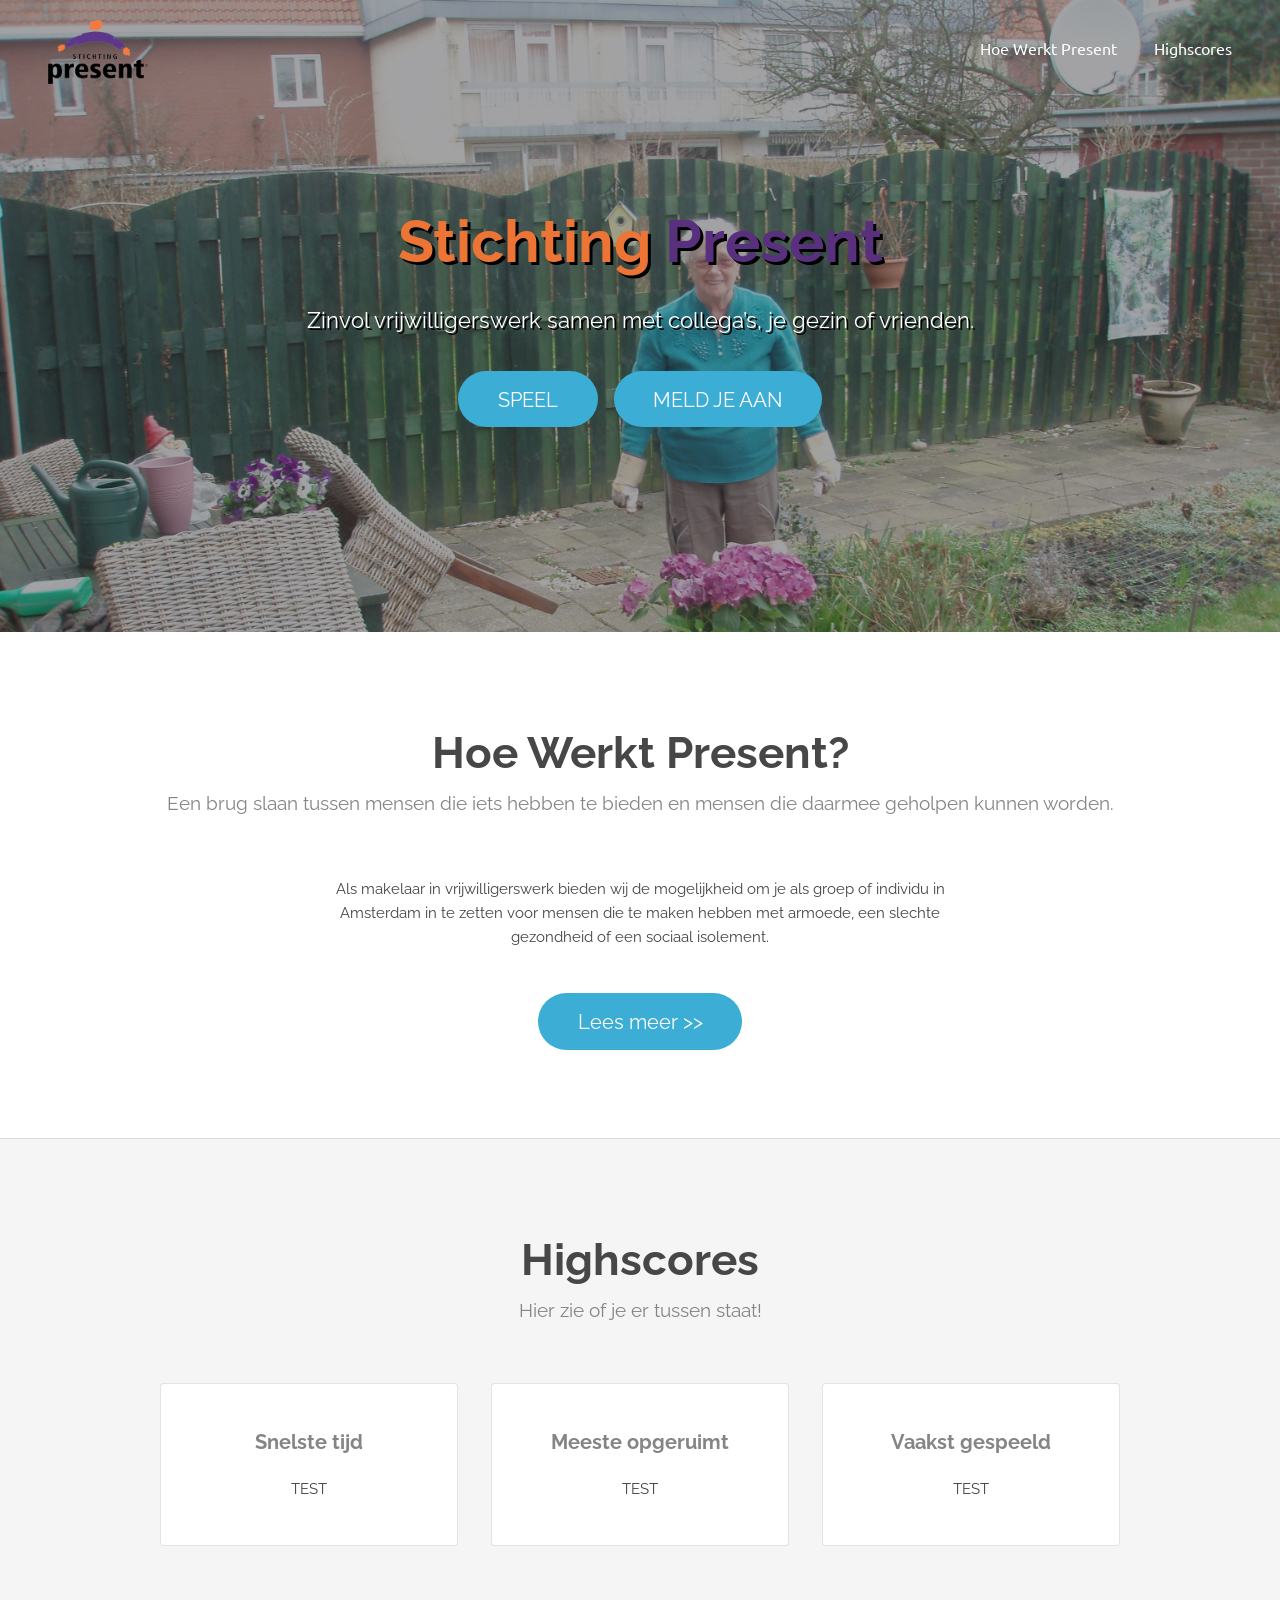
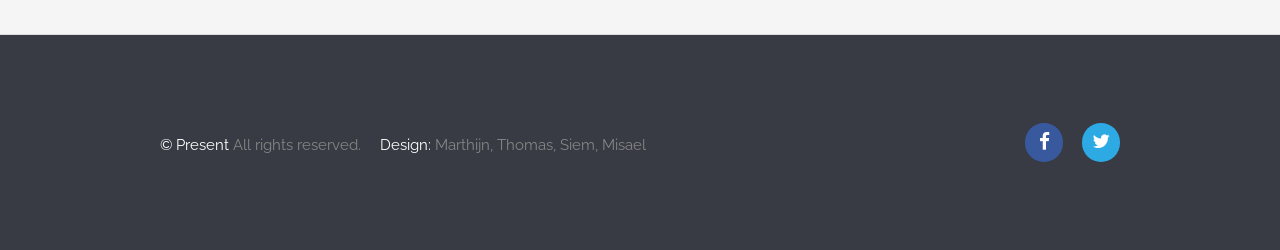
<file: website/index.html>
<!DOCTYPE html>
<html lang="en">
	<head>
		<meta charset="UTF-8">
		<title>Stichting Present</title>
		<meta http-equiv="content-type" content="text/html; charset=utf-8" />
		<meta name="description" content="" />
		<meta name="keywords" content="" />
		<!--[if lte IE 8]><script src="js/html5shiv.js"></script><![endif]-->
		<script src="js/jquery.min.js"></script>
		<script src="js/skel.min.js"></script>
		<script src="js/skel-layers.min.js"></script>
		<script src="js/init.js"></script>
		<link rel="apple-touch-icon" sizes="57x57" href="images/favicon/apple-icon-57x57.png">
		<link rel="apple-touch-icon" sizes="60x60" href="images/favicon/apple-icon-60x60.png">
		<link rel="apple-touch-icon" sizes="72x72" href="images/favicon/apple-icon-72x72.png">
		<link rel="apple-touch-icon" sizes="76x76" href="images/favicon/apple-icon-76x76.png">
		<link rel="apple-touch-icon" sizes="114x114" href="images/favicon/apple-icon-114x114.png">
		<link rel="apple-touch-icon" sizes="120x120" href="images/favicon/apple-icon-120x120.png">
		<link rel="apple-touch-icon" sizes="144x144" href="images/favicon/apple-icon-144x144.png">
		<link rel="apple-touch-icon" sizes="152x152" href="images/favicon/apple-icon-152x152.png">
		<link rel="apple-touch-icon" sizes="180x180" href="images/favicon/apple-icon-180x180.png">
		<link rel="icon" type="image/png" sizes="192x192"  href="images/favicon/android-icon-192x192.png">
		<link rel="icon" type="image/png" sizes="32x32" href="images/favicon/favicon-32x32.png">
		<link rel="icon" type="image/png" sizes="96x96" href="images/favicon/favicon-96x96.png">
		<link rel="icon" type="image/png" sizes="16x16" href="images/favicon/favicon-16x16.png">
		<link rel="manifest" href="/manifest.json">
		<meta name="msapplication-TileColor" content="#ffffff">
		<meta name="msapplication-TileImage" content="/ms-icon-144x144.png">
		<meta name="theme-color" content="#ffffff">
		<noscript>
			<link rel="stylesheet" href="css/skel.css" />
			<link rel="stylesheet" href="css/style.css" />
			<link rel="stylesheet" href="css/style-xlarge.css" />
			<link rel="stylesheet" href="css/hover.css" />
			<link href="images/favicon.ico" rel="shortcut icon"></link>
		</noscript>
		<script>
	// dit is een ander scriptje dat zorgt voor een VLOEIEND SCROLLEN.
$(function() {
  $('a[href*=#]:not([href=#])').click(function() {
    if (location.pathname.replace(/^\//,'') == this.pathname.replace(/^\//,'') && location.hostname == this.hostname) {
      var target = $(this.hash);
      target = target.length ? target : $('[name=' + this.hash.slice(1) +']');
      if (target.length) {
        $('html,body').animate({
          scrollTop: target.offset().top
        }, 1000);
        return false;
      }
    }
  });
});
</script>
	</head>
	<body class="landing">

		<!-- Header -->
			<header id="header">
				<h1><a href="index.html"><img class="logo" src="images/logo.gif" width="100" height="64"  alt=""/></a></h1>
				<nav id="nav">
					<ul>
						<li><a href="#one">Hoe Werkt Present</a></li>
						<li><a href="#two">Highscores</a></li>
					</ul>
				</nav>
			</header>

		<!-- Banner -->
			<section id="banner">
				<h2><FONT COLOR="#EC7535">Stichting</FONT> <FONT COLOR="#58307D">Present</FONT></h2>
				<p>Zinvol vrijwilligerswerk samen met collega’s, je gezin of vrienden.</p>
				<ul class="actions">
					<li>
						<a href="#" target="_blank" class="button big buttsp">SPEEL</a>&nbsp;&nbsp;&nbsp;
						<a href="http://stichtingpresent.nl/amsterdam/aanmelden/" target="_blank" class="button big buttme">MELD JE AAN</a>
					</li>
				</ul>
			</section>
		<!-- One -->
			<section id="one" class="wrapper style2 special">
				<div class="container">
					<header class="major">
						<h2>Hoe Werkt Present?</h2>
						<p>Een brug slaan tussen mensen die iets hebben te bieden en mensen die daarmee geholpen kunnen worden.</p>
					</header>
					<footer>
						<p>Als makelaar in vrijwilligerswerk bieden wij de mogelijkheid om je als groep of individu in Amsterdam in te zetten voor mensen die te maken hebben met armoede, een slechte gezondheid of een sociaal isolement.</p>
						<ul class="actions">
							<li>
								<a href="http://stichtingpresent.nl/amsterdam/hoe-werkt-present/voor-vrijwilligers/" target="_blank" class="button big">Lees meer >></a>
							</li>
						</ul>
					</footer>
				</div>
			</section>
			
					<!-- Two -->
			<section id="two" class="wrapper style1 special">
				<div class="container">
					<header class="major">
						<h2>Highscores</h2>
						<p>Hier zie of je er tussen staat!</p>
					</header>
					<div class="row 150%">
						<div class="4u 12u$(medium)">
							<section class="box">
								<h3>Snelste tijd</h3>
								<p>TEST</p>
							</section>
						</div>
						<div class="4u 12u$(medium)">
							<section class="box">
								<h3>Meeste opgeruimt</h3>
								<p>TEST</p>
							</section>
						</div>
						<div class="4u$ 12u$(medium)">
							<section class="box">
								<h3>Vaakst gespeeld</h3>
								<p>TEST</p>
							</section>
						</div>
					</div>
				</div>
			</section>

		<!-- Three -->
		<!--	<section id="three" class="wrapper style3 special">-->
		<!--		<div class="container">-->
		<!--			<header class="major">-->
		<!--				<h2>Aanmelden</h2>-->
		<!--				<p>Meld je aan en help Stichting Present!</p>-->
		<!--			</header>-->
		<!--		</div>-->
		<!--		<div class="container 50%">-->
		<!--			<form action="#" method="post">-->
		<!--				<div class="row uniform">-->
		<!--					<div class="6u 12u$(small)">-->
		<!--						<input name="name" id="name" value="" placeholder="Naam" type="text">-->
		<!--					</div>-->
		<!--					<div class="6u$ 12u$(small)">-->
		<!--						<input name="email" id="email" value="" placeholder="Email" type="email">-->
		<!--					</div>-->
		<!--					<div class="12u$">-->
		<!--						<textarea name="message" id="message" placeholder="Bericht" rows="6"></textarea>-->
		<!--					</div>-->
		<!--					<div class="12u$">-->
		<!--						<ul class="actions">-->
		<!--							<li><input value="Verzenden" class="special big" type="submit"></li>-->
		<!--						</ul>-->
		<!--					</div>-->
		<!--				</div>-->
		<!--			</form>-->
		<!--		</div>-->
		<!--	</section>-->

		<!-- Footer -->
			<footer id="footer">
				<div class="container">
					<!--<section class="links">-->
					<!--	<div class="row">-->
					<!--		<section class="3u 6u(medium) 12u$(small)">-->
					<!--			<h3>Lorem ipsum dolor</h3>-->
					<!--			<ul class="unstyled">-->
					<!--				<li><a href="#">Lorem ipsum dolor sit</a></li>-->
					<!--				<li><a href="#">Nesciunt itaque, alias possimus</a></li>-->
					<!--				<li><a href="#">Optio rerum beatae autem</a></li>-->
					<!--				<li><a href="#">Nostrum nemo dolorum facilis</a></li>-->
					<!--				<li><a href="#">Quo fugit dolor totam</a></li>-->
					<!--			</ul>-->
					<!--		</section>-->
					<!--		<section class="3u 6u$(medium) 12u$(small)">-->
					<!--			<h3>Culpa quia, nesciunt</h3>-->
					<!--			<ul class="unstyled">-->
					<!--				<li><a href="#">Lorem ipsum dolor sit</a></li>-->
					<!--				<li><a href="#">Reiciendis dicta laboriosam enim</a></li>-->
					<!--				<li><a href="#">Corporis, non aut rerum</a></li>-->
					<!--				<li><a href="#">Laboriosam nulla voluptas, harum</a></li>-->
					<!--				<li><a href="#">Facere eligendi, inventore dolor</a></li>-->
					<!--			</ul>-->
					<!--		</section>-->
					<!--		<section class="3u 6u(medium) 12u$(small)">-->
					<!--			<h3>Neque, dolore, facere</h3>-->
					<!--			<ul class="unstyled">-->
					<!--				<li><a href="#">Lorem ipsum dolor sit</a></li>-->
					<!--				<li><a href="#">Distinctio, inventore quidem nesciunt</a></li>-->
					<!--				<li><a href="#">Explicabo inventore itaque autem</a></li>-->
					<!--				<li><a href="#">Aperiam harum, sint quibusdam</a></li>-->
					<!--				<li><a href="#">Labore excepturi assumenda</a></li>-->
					<!--			</ul>-->
					<!--		</section>-->
					<!--		<section class="3u$ 6u$(medium) 12u$(small)">-->
					<!--			<h3>Illum, tempori, saepe</h3>-->
					<!--			<ul class="unstyled">-->
					<!--				<li><a href="#">Lorem ipsum dolor sit</a></li>-->
					<!--				<li><a href="#">Recusandae, culpa necessita nam</a></li>-->
					<!--				<li><a href="#">Cupiditate, debitis adipisci blandi</a></li>-->
					<!--				<li><a href="#">Tempore nam, enim quia</a></li>-->
					<!--				<li><a href="#">Explicabo molestiae dolor labore</a></li>-->
					<!--			</ul>-->
					<!--		</section>-->
					<!--	</div>-->
					<!--</section>-->
					<div class="row">
						<div class="8u 12u$(medium)">
							<ul class="copyright">
								<li><a href="http://stichtingpresent.nl/amsterdam/" target="_blank"><FONT COLOR="#fff">&copy; Present</FONT></a> All rights reserved.</li>
								<li><FONT COLOR="#fff">Design:</FONT> Marthijn, Thomas, Siem, Misael</li>
							</ul>
						</div>
						<div class="4u$ 12u$(medium)">
							<ul class="icons">
								<li>
									<a href="https://www.facebook.com/stichtingpresent.amsterdam/?fref=ts" target="_blank" class="icon rounded fa-facebook"><span class="label">Facebook</span></a>
								</li>
								<li>
									<a href="https://twitter.com/Presentnl" target="_blank" class="icon rounded fa-twitter"><span class="label">Twitter</span></a>
								</li>
								<!--<li>-->
								<!--	<a href="https://twitter.com/Presentnl" class="icon rounded fa-google-plus"><span class="label">Google+</span></a>-->
								<!--</li>-->
								<!--<li>-->
								<!--	<a href="https://twitter.com/Presentnl" class="icon rounded fa-linkedin"><span class="label">LinkedIn</span></a>-->
								<!--</li>-->
							</ul>
						</div>
					</div>
				</div>
			</footer>

	</body>
</html>
</file>
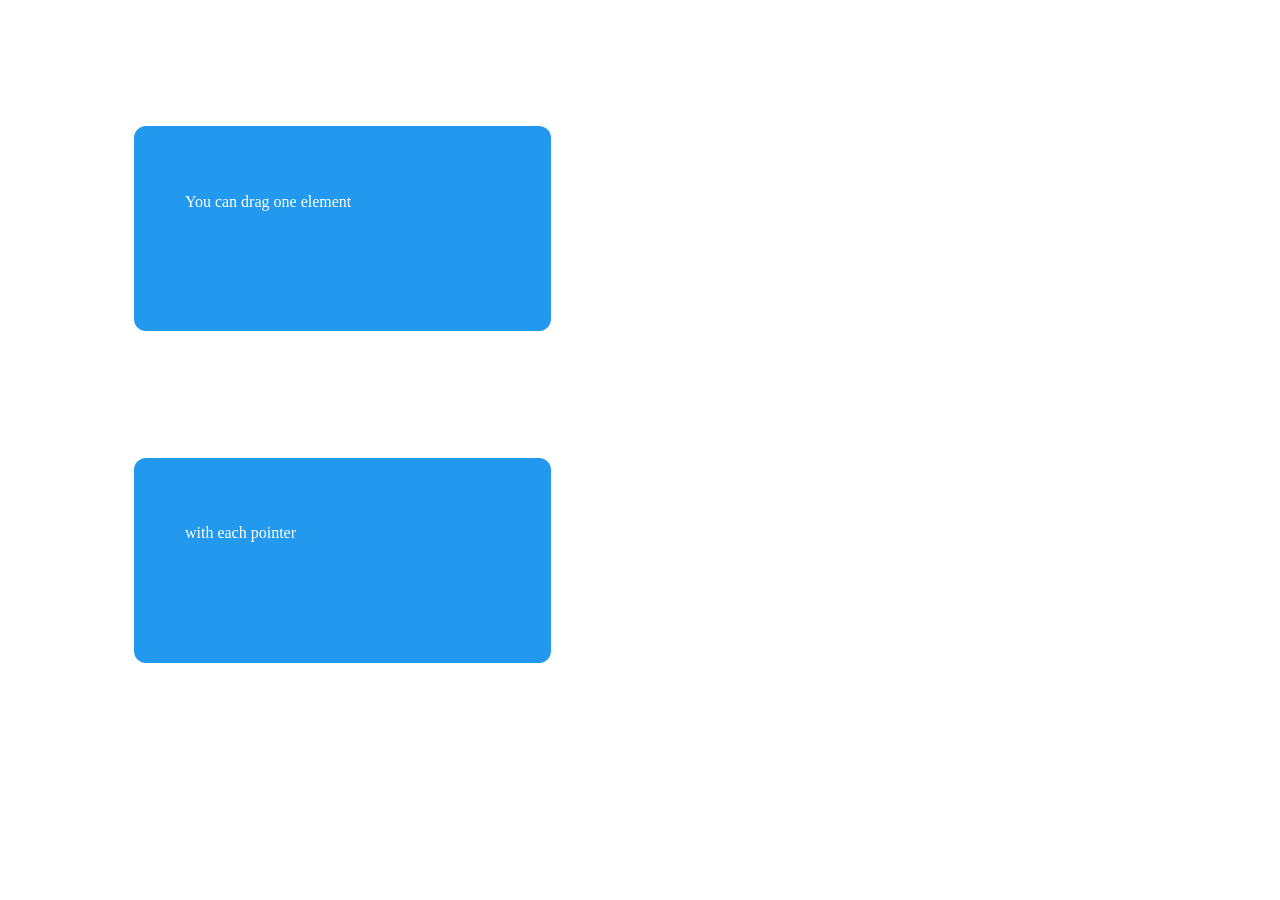
<file: fb/drag2.html>
<!DOCTYPE html>
<html>
<head>
  <title></title>
</head>

<body>
<style type="text/css">#drag-1, #drag-2 {
  width: 25%;
  height: 100%;
  min-height: 6.5em;
  margin: 10%;

  background-color: #29e;
  color: white;

  border-radius: 0.75em;
  padding: 4%;

  -webkit-transform: translate(0px, 0px);
          transform: translate(0px, 0px);
}

#drag-me::before {
  content: "#" attr(id);
  font-weight: bold;
}</style>
<script type="text/javascript" src="http://code.interactjs.io/v1.2.6/interact.min.js"></script>
<script type="text/javascript">
  // target elements with the "draggable" class
interact('.draggable')
  .draggable({
    // enable inertial throwing
    inertia: true,
    // keep the element within the area of it's parent
    restrict: {
      restriction: "parent",
      endOnly: true,
      elementRect: { top: 0, left: 0, bottom: 1, right: 1 }
    },
    // enable autoScroll
    autoScroll: true,

    // call this function on every dragmove event
    onmove: dragMoveListener,
    // call this function on every dragend event
    onend: function (event) {
      var textEl = event.target.querySelector('p');

      textEl && (textEl.textContent =
        'moved a distance of '
        + (Math.sqrt(event.dx * event.dx +
                     event.dy * event.dy)|0) + 'px');
    }
  });

  function dragMoveListener (event) {
    var target = event.target,
        // keep the dragged position in the data-x/data-y attributes
        x = (parseFloat(target.getAttribute('data-x')) || 0) + event.dx,
        y = (parseFloat(target.getAttribute('data-y')) || 0) + event.dy;

    // translate the element
    target.style.webkitTransform =
    target.style.transform =
      'translate(' + x + 'px, ' + y + 'px)';

    // update the posiion attributes
    target.setAttribute('data-x', x);
    target.setAttribute('data-y', y);
  }

  // this is used later in the resizing and gesture demos
  window.dragMoveListener = dragMoveListener;

</script>
<div id="drag-1" class="draggable">
  <p> You can drag one element </p>
</div>
<div id="drag-2" class="draggable">
    <p> with each pointer </p>
</div>
</body>
</html>
</file>
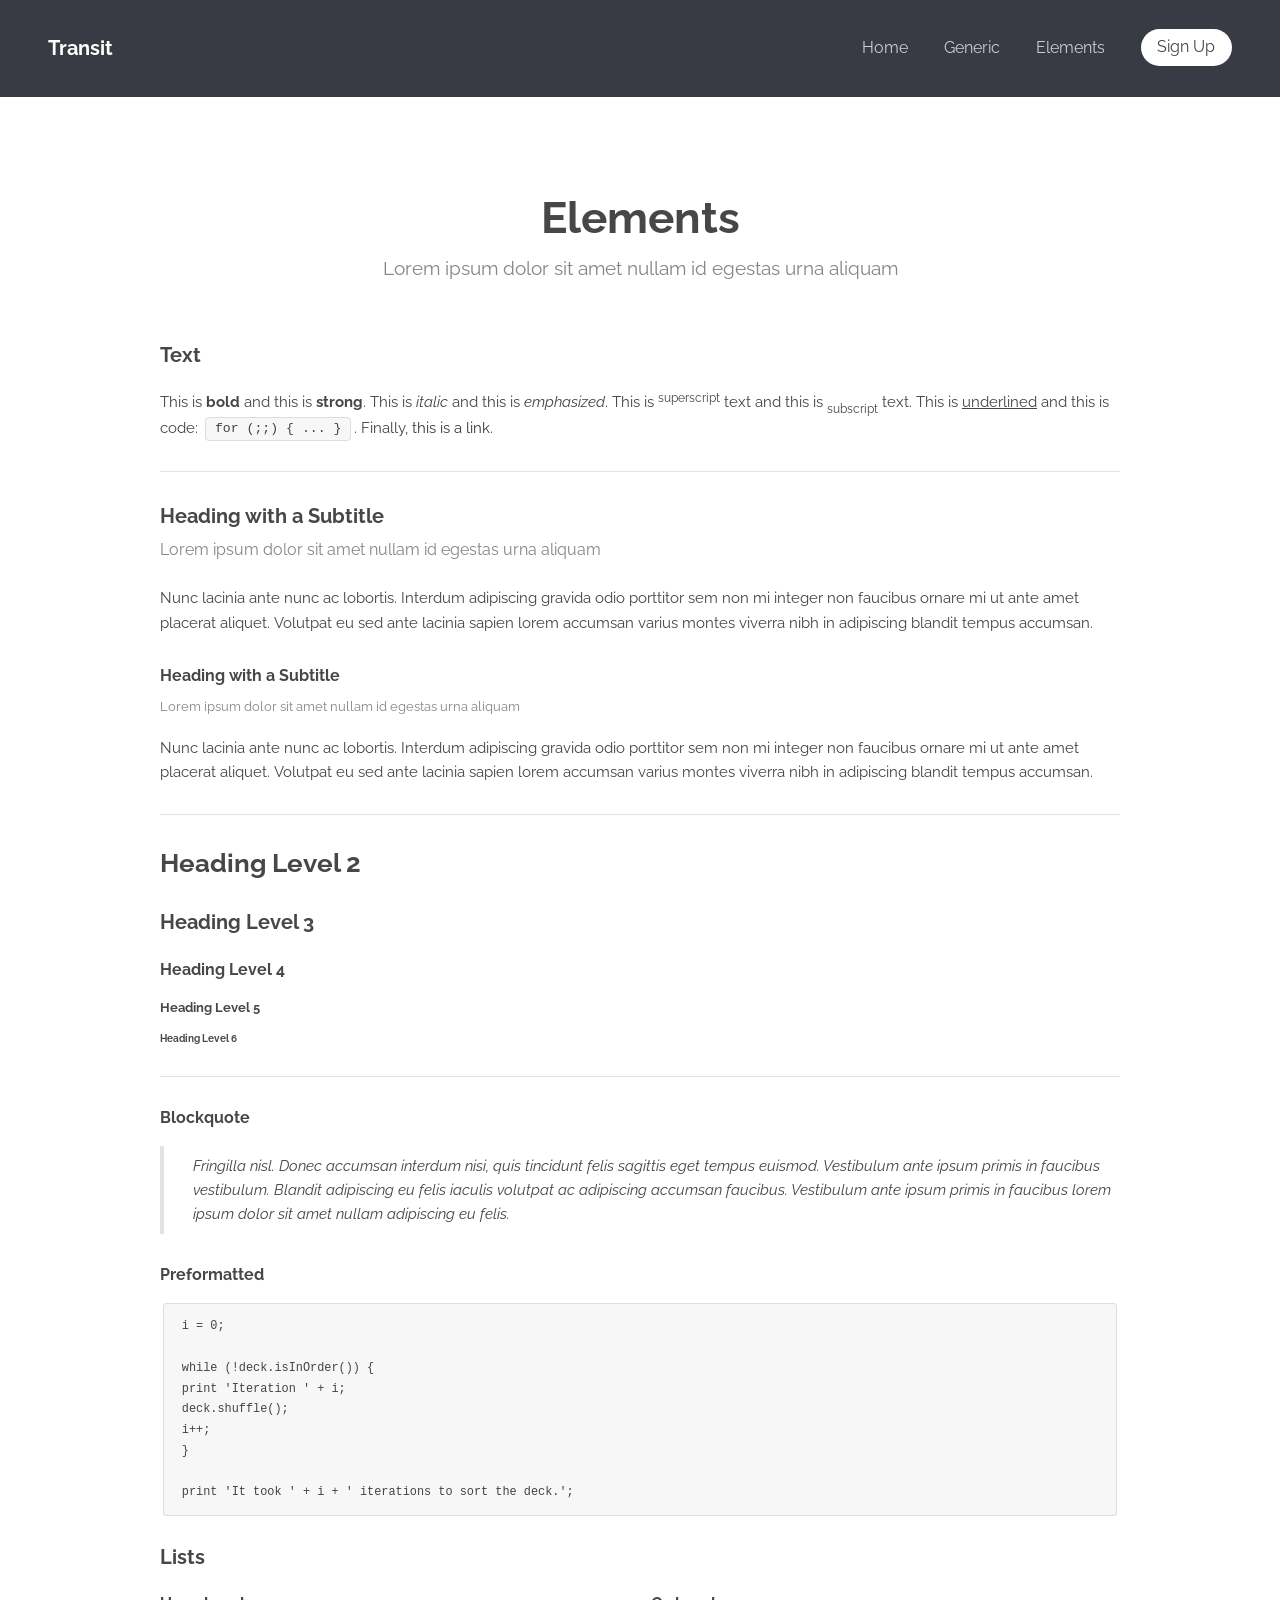
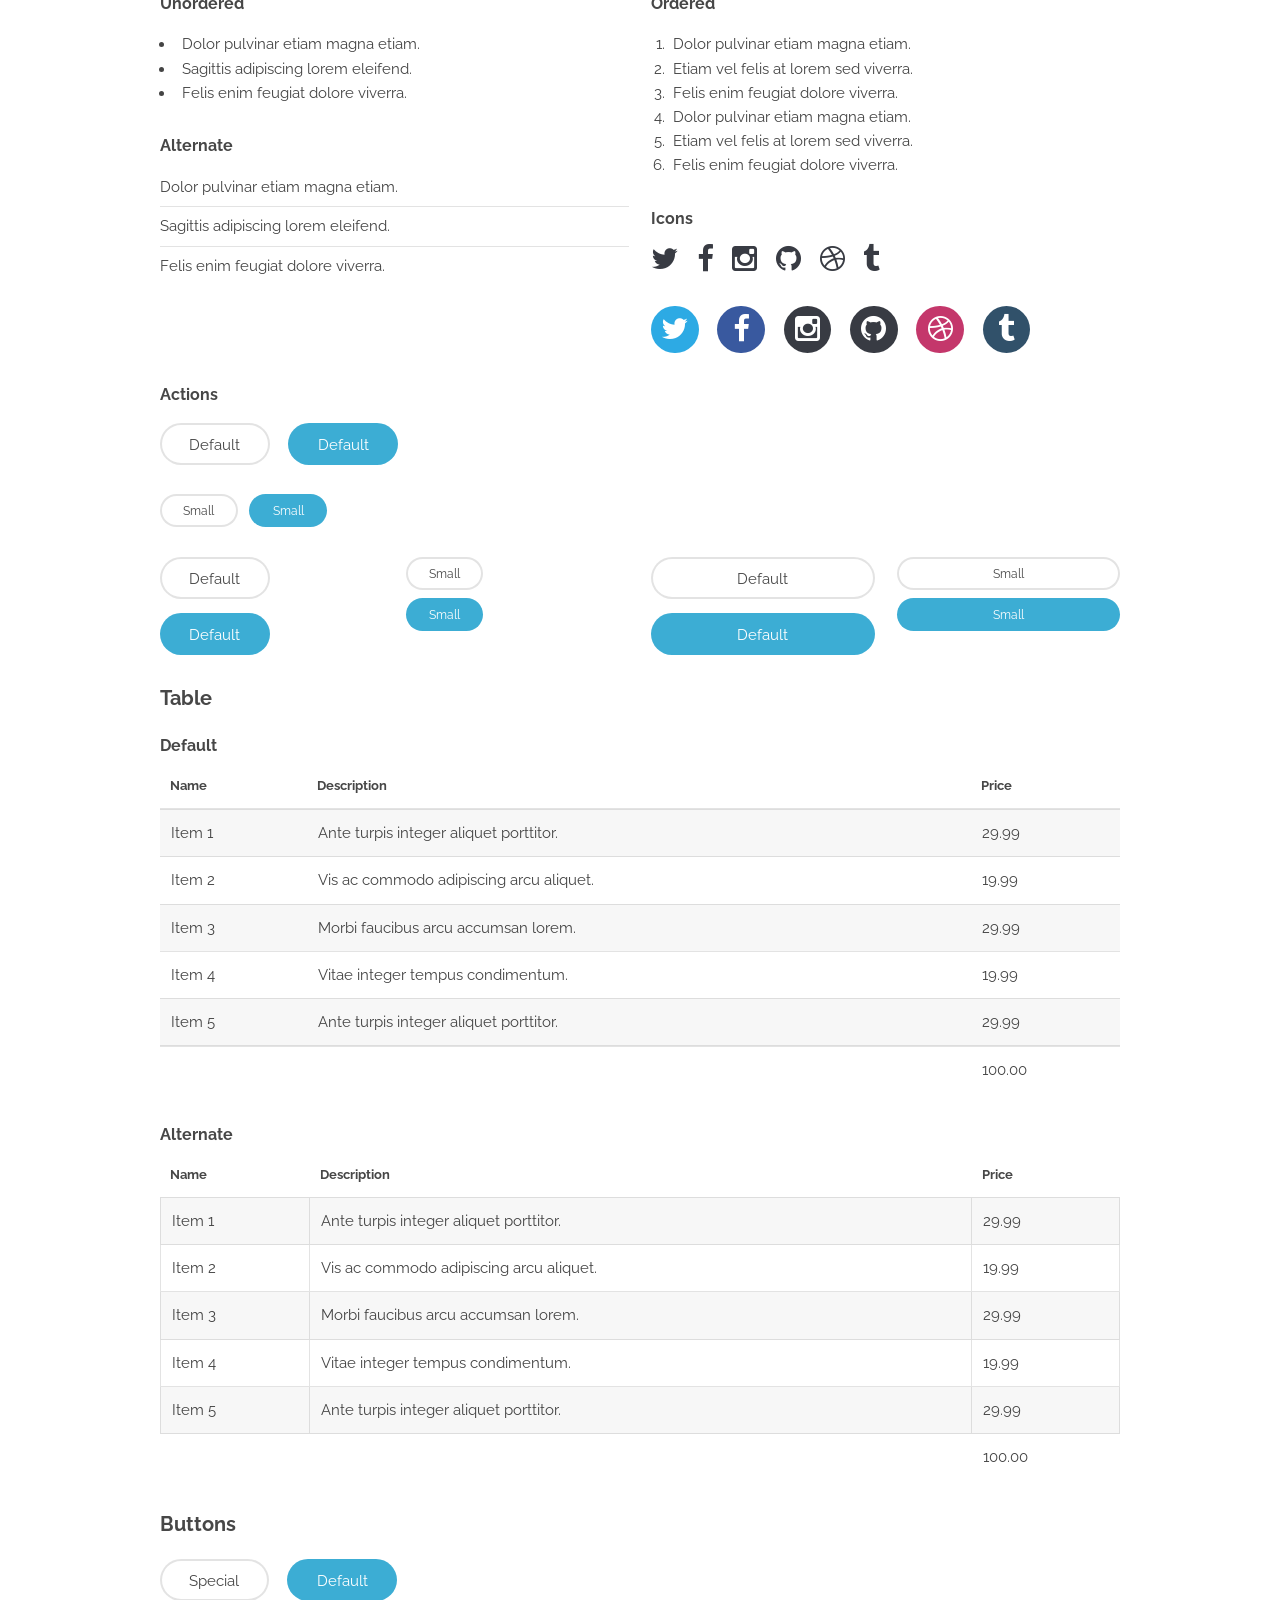
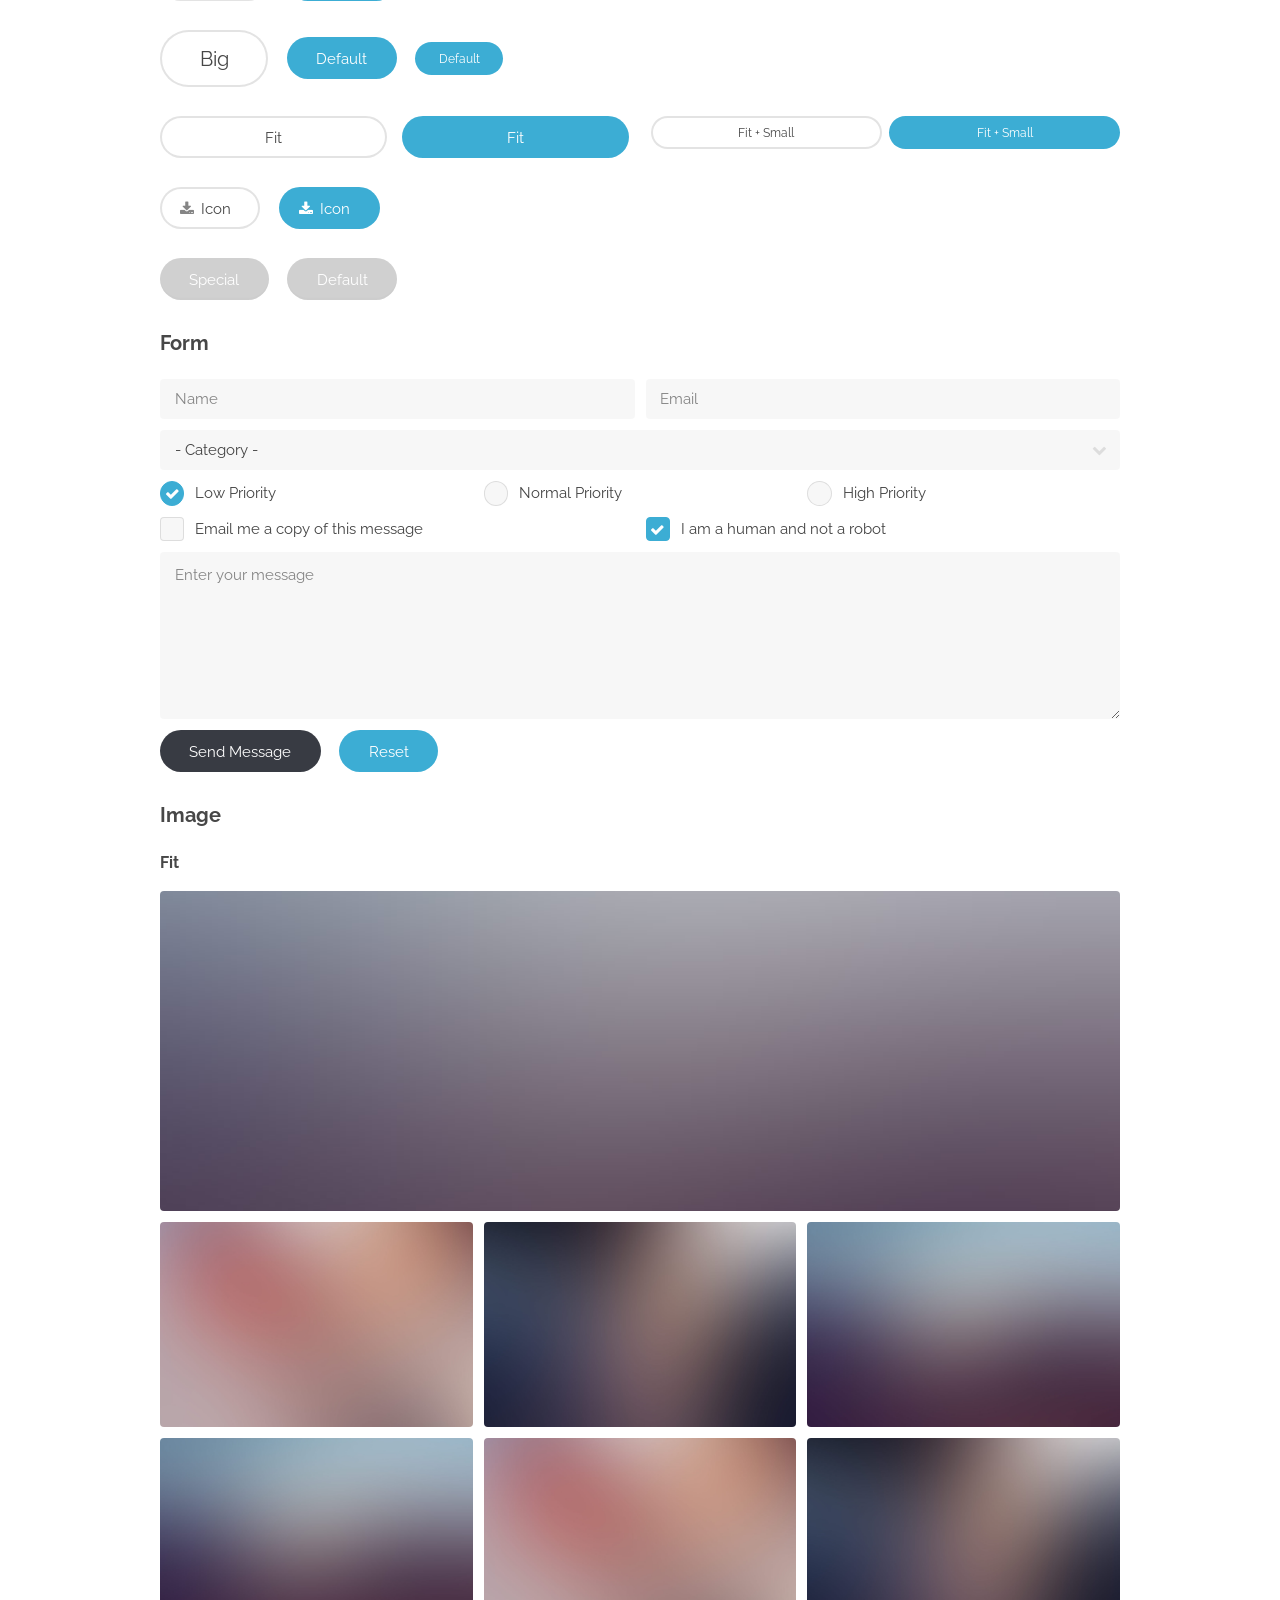
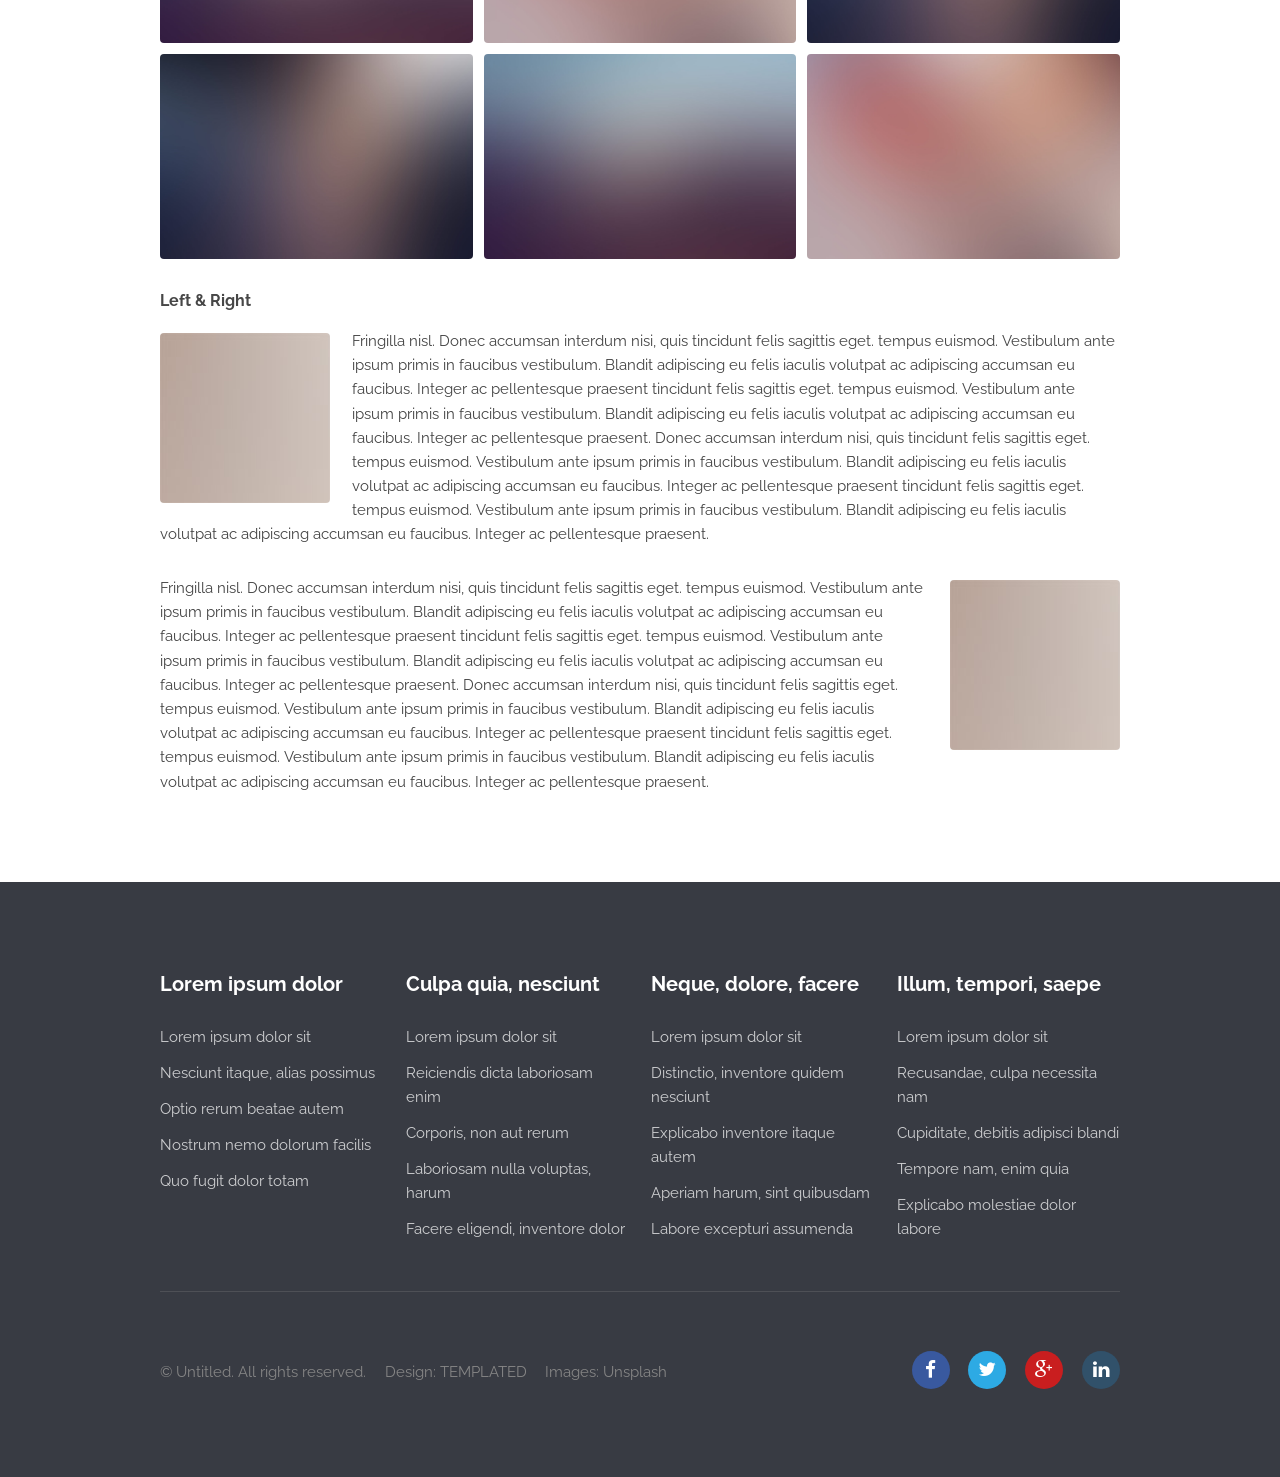
<file: website/elements.html>
<!DOCTYPE html>
<!--
	Transit by TEMPLATED
	templated.co @templatedco
	Released for free under the Creative Commons Attribution 3.0 license (templated.co/license)
-->
<html lang="en">
	<head>
		<meta charset="UTF-8">
		<title>Elements - Transit by TEMPLATED</title>
		<meta http-equiv="content-type" content="text/html; charset=utf-8" />
		<meta name="description" content="" />
		<meta name="keywords" content="" />
		<!--[if lte IE 8]><script src="js/html5shiv.js"></script><![endif]-->
		<script src="js/jquery.min.js"></script>
		<script src="js/skel.min.js"></script>
		<script src="js/skel-layers.min.js"></script>
		<script src="js/init.js"></script>
		<noscript>
			<link rel="stylesheet" href="css/skel.css" />
			<link rel="stylesheet" href="css/style.css" />
			<link rel="stylesheet" href="css/style-xlarge.css" />
		</noscript>
	</head>
	<body>

		<!-- Header -->
			<header id="header">
				<h1><a href="index.html">Transit</a></h1>
				<nav id="nav">
					<ul>
						<li><a href="index.html">Home</a></li>
						<li><a href="generic.html">Generic</a></li>
						<li><a href="elements.html">Elements</a></li>
						<li><a href="#" class="button special">Sign Up</a></li>
					</ul>
				</nav>
			</header>

		<!-- Main -->
			<section id="main" class="wrapper">
				<div class="container">

					<header class="major">
						<h2>Elements</h2>
						<p>Lorem ipsum dolor sit amet nullam id egestas urna aliquam</p>
					</header>

					<!-- Text -->
						<section>
							<h3>Text</h3>
							<p>This is <b>bold</b> and this is <strong>strong</strong>. This is <i>italic</i> and this is <em>emphasized</em>.
							This is <sup>superscript</sup> text and this is <sub>subscript</sub> text.
							This is <u>underlined</u> and this is code: <code>for (;;) { ... }</code>. Finally, <a href="#">this is a link</a>.</p>

							<hr />

							<header>
								<h3>Heading with a Subtitle</h3>
								<p>Lorem ipsum dolor sit amet nullam id egestas urna aliquam</p>
							</header>
							<p>Nunc lacinia ante nunc ac lobortis. Interdum adipiscing gravida odio porttitor sem non mi integer non faucibus ornare mi ut ante amet placerat aliquet. Volutpat eu sed ante lacinia sapien lorem accumsan varius montes viverra nibh in adipiscing blandit tempus accumsan.</p>
							<header>
								<h4>Heading with a Subtitle</h4>
								<p>Lorem ipsum dolor sit amet nullam id egestas urna aliquam</p>
							</header>
							<p>Nunc lacinia ante nunc ac lobortis. Interdum adipiscing gravida odio porttitor sem non mi integer non faucibus ornare mi ut ante amet placerat aliquet. Volutpat eu sed ante lacinia sapien lorem accumsan varius montes viverra nibh in adipiscing blandit tempus accumsan.</p>

							<hr />

							<h2>Heading Level 2</h2>
							<h3>Heading Level 3</h3>
							<h4>Heading Level 4</h4>
							<h5>Heading Level 5</h5>
							<h6>Heading Level 6</h6>

							<hr />

							<h4>Blockquote</h4>
							<blockquote>Fringilla nisl. Donec accumsan interdum nisi, quis tincidunt felis sagittis eget tempus euismod. Vestibulum ante ipsum primis in faucibus vestibulum. Blandit adipiscing eu felis iaculis volutpat ac adipiscing accumsan faucibus. Vestibulum ante ipsum primis in faucibus lorem ipsum dolor sit amet nullam adipiscing eu felis.</blockquote>

							<h4>Preformatted</h4>
							<pre><code>i = 0;

while (!deck.isInOrder()) {
print 'Iteration ' + i;
deck.shuffle();
i++;
}

print 'It took ' + i + ' iterations to sort the deck.';</code></pre>
						</section>

					<!-- Lists -->
						<section>
							<h3>Lists</h3>
							<div class="row">
								<div class="6u 12u(3)">

									<h4>Unordered</h4>
									<ul>
										<li>Dolor pulvinar etiam magna etiam.</li>
										<li>Sagittis adipiscing lorem eleifend.</li>
										<li>Felis enim feugiat dolore viverra.</li>
									</ul>

									<h4>Alternate</h4>
									<ul class="alt">
										<li>Dolor pulvinar etiam magna etiam.</li>
										<li>Sagittis adipiscing lorem eleifend.</li>
										<li>Felis enim feugiat dolore viverra.</li>
									</ul>

								</div>
								<div class="6u 12u(3)">

									<h4>Ordered</h4>
									<ol>
										<li>Dolor pulvinar etiam magna etiam.</li>
										<li>Etiam vel felis at lorem sed viverra.</li>
										<li>Felis enim feugiat dolore viverra.</li>
										<li>Dolor pulvinar etiam magna etiam.</li>
										<li>Etiam vel felis at lorem sed viverra.</li>
										<li>Felis enim feugiat dolore viverra.</li>
									</ol>

									<h4>Icons</h4>
									<ul class="icons">
										<li><a href="#" class="icon fa-twitter"><span class="label">Twitter</span></a></li>
										<li><a href="#" class="icon fa-facebook"><span class="label">Facebook</span></a></li>
										<li><a href="#" class="icon fa-instagram"><span class="label">Instagram</span></a></li>
										<li><a href="#" class="icon fa-github"><span class="label">Github</span></a></li>
										<li><a href="#" class="icon fa-dribbble"><span class="label">Dribbble</span></a></li>
										<li><a href="#" class="icon fa-tumblr"><span class="label">Tumblr</span></a></li>
									</ul>
									<ul class="icons">
										<li><a href="#" class="icon rounded fa-twitter"><span class="label">Twitter</span></a></li>
										<li><a href="#" class="icon rounded fa-facebook"><span class="label">Facebook</span></a></li>
										<li><a href="#" class="icon rounded fa-instagram"><span class="label">Instagram</span></a></li>
										<li><a href="#" class="icon rounded fa-github"><span class="label">Github</span></a></li>
										<li><a href="#" class="icon rounded fa-dribbble"><span class="label">Dribbble</span></a></li>
										<li><a href="#" class="icon rounded fa-tumblr"><span class="label">Tumblr</span></a></li>
									</ul>

								</div>
							</div>

							<h4>Actions</h4>
							<ul class="actions">
								<li><a href="#" class="button alt">Default</a></li>
								<li><a href="#" class="button">Default</a></li>
							</ul>
							<ul class="actions small">
								<li><a href="#" class="button alt small">Small</a></li>
								<li><a href="#" class="button small">Small</a></li>
							</ul>
							<div class="row">
								<div class="3u 6u(2) 12u$(3)">
									<ul class="actions vertical">
										<li><a href="#" class="button alt">Default</a></li>
										<li><a href="#" class="button">Default</a></li>
									</ul>
								</div>
								<div class="3u 6u$(2) 12u$(3)">
									<ul class="actions vertical small">
										<li><a href="#" class="button alt small">Small</a></li>
										<li><a href="#" class="button small">Small</a></li>
									</ul>
								</div>
								<div class="3u 6u(2) 12u$(3)">
									<ul class="actions vertical">
										<li><a href="#" class="button alt fit">Default</a></li>
										<li><a href="#" class="button fit">Default</a></li>
									</ul>
								</div>
								<div class="3u 6u$(2) 12u$(3)">
									<ul class="actions vertical small">
										<li><a href="#" class="button alt small fit">Small</a></li>
										<li><a href="#" class="button small fit">Small</a></li>
									</ul>
								</div>
							</div>
						</section>

					<!-- Table -->
						<section>
							<h3>Table</h3>
							<h4>Default</h4>
							<div class="table-wrapper">
								<table>
									<thead>
										<tr>
											<th>Name</th>
											<th>Description</th>
											<th>Price</th>
										</tr>
									</thead>
									<tbody>
										<tr>
											<td>Item 1</td>
											<td>Ante turpis integer aliquet porttitor.</td>
											<td>29.99</td>
										</tr>
										<tr>
											<td>Item 2</td>
											<td>Vis ac commodo adipiscing arcu aliquet.</td>
											<td>19.99</td>
										</tr>
										<tr>
											<td>Item 3</td>
											<td> Morbi faucibus arcu accumsan lorem.</td>
											<td>29.99</td>
										</tr>
										<tr>
											<td>Item 4</td>
											<td>Vitae integer tempus condimentum.</td>
											<td>19.99</td>
										</tr>
										<tr>
											<td>Item 5</td>
											<td>Ante turpis integer aliquet porttitor.</td>
											<td>29.99</td>
										</tr>
									</tbody>
									<tfoot>
										<tr>
											<td colspan="2"></td>
											<td>100.00</td>
										</tr>
									</tfoot>
								</table>
							</div>
							<h4>Alternate</h4>
							<div class="table-wrapper">
								<table class="alt">
									<thead>
										<tr>
											<th>Name</th>
											<th>Description</th>
											<th>Price</th>
										</tr>
									</thead>
									<tbody>
										<tr>
											<td>Item 1</td>
											<td>Ante turpis integer aliquet porttitor.</td>
											<td>29.99</td>
										</tr>
										<tr>
											<td>Item 2</td>
											<td>Vis ac commodo adipiscing arcu aliquet.</td>
											<td>19.99</td>
										</tr>
										<tr>
											<td>Item 3</td>
											<td> Morbi faucibus arcu accumsan lorem.</td>
											<td>29.99</td>
										</tr>
										<tr>
											<td>Item 4</td>
											<td>Vitae integer tempus condimentum.</td>
											<td>19.99</td>
										</tr>
										<tr>
											<td>Item 5</td>
											<td>Ante turpis integer aliquet porttitor.</td>
											<td>29.99</td>
										</tr>
									</tbody>
									<tfoot>
										<tr>
											<td colspan="2"></td>
											<td>100.00</td>
										</tr>
									</tfoot>
								</table>
							</div>
						</section>

					<!-- Buttons -->
						<section>
							<h3>Buttons</h3>
							<ul class="actions">
								<li><a href="#" class="button alt">Special</a></li>
								<li><a href="#" class="button">Default</a></li>
							</ul>
							<ul class="actions">
								<li><a href="#" class="button alt big">Big</a></li>
								<li><a href="#" class="button">Default</a></li>
								<li><a href="#" class="button small">Default</a></li>
							</ul>
							<div class="row">
								<div class="6u 12u$(3)">
									<ul class="actions fit">
										<li><a href="#" class="button alt fit">Fit</a></li>
										<li><a href="#" class="button fit">Fit</a></li>
									</ul>
								</div>
								<div class="6u$ 12u$(3)">
									<ul class="actions fit small">
										<li><a href="#" class="button alt fit small">Fit + Small</a></li>
										<li><a href="#" class="button fit small">Fit + Small</a></li>
									</ul>
								</div>
							</div>
							<ul class="actions">
								<li><a href="#" class="button alt icon fa-download">Icon</a></li>
								<li><a href="#" class="button icon fa-download">Icon</a></li>
							</ul>
							<ul class="actions">
								<li><span class="button alt disabled">Special</span></li>
								<li><span class="button disabled">Default</span></li>
							</ul>
						</section>

					<!-- Form -->
						<section>
							<h3>Form</h3>
							<form method="post" action="#">
								<div class="row uniform 50%">
									<div class="6u 12u$(4)">
										<input type="text" name="name" id="name" value="" placeholder="Name" />
									</div>
									<div class="6u$ 12u$(4)">
										<input type="email" name="email" id="email" value="" placeholder="Email" />
									</div>
									<div class="12u$">
										<div class="select-wrapper">
											<select name="category" id="category">
												<option value="">- Category -</option>
												<option value="1">Manufacturing</option>
												<option value="1">Shipping</option>
												<option value="1">Administration</option>
												<option value="1">Human Resources</option>
											</select>
										</div>
									</div>
									<div class="4u 12u$(3)">
										<input type="radio" id="priority-low" name="priority" checked>
										<label for="priority-low">Low Priority</label>
									</div>
									<div class="4u 12u$(3)">
										<input type="radio" id="priority-normal" name="priority">
										<label for="priority-normal">Normal Priority</label>
									</div>
									<div class="4u$ 12u$(3)">
										<input type="radio" id="priority-high" name="priority">
										<label for="priority-high">High Priority</label>
									</div>
									<div class="6u 12u$(3)">
										<input type="checkbox" id="copy" name="copy">
										<label for="copy">Email me a copy of this message</label>
									</div>
									<div class="6u$ 12u$(3)">
										<input type="checkbox" id="human" name="human" checked>
										<label for="human">I am a human and not a robot</label>
									</div>
									<div class="12u$">
										<textarea name="message" id="message" placeholder="Enter your message" rows="6"></textarea>
									</div>
									<div class="12u$">
										<ul class="actions">
											<li><input type="submit" value="Send Message" class="special" /></li>
											<li><input type="reset" value="Reset" /></li>
										</ul>
									</div>
								</div>
							</form>
						</section>

					<!-- Image -->
						<section>
							<h3>Image</h3>
							<h4>Fit</h4>
							<div class="box alt">
								<div class="row 50% uniform">
									<div class="12u$"><span class="image fit"><img src="images/pic07.jpg" alt="" /></span></div>
									<div class="4u"><span class="image fit"><img src="images/pic02.jpg" alt="" /></span></div>
									<div class="4u"><span class="image fit"><img src="images/pic03.jpg" alt="" /></span></div>
									<div class="4u$"><span class="image fit"><img src="images/pic04.jpg" alt="" /></span></div>
									<div class="4u"><span class="image fit"><img src="images/pic04.jpg" alt="" /></span></div>
									<div class="4u"><span class="image fit"><img src="images/pic02.jpg" alt="" /></span></div>
									<div class="4u$"><span class="image fit"><img src="images/pic03.jpg" alt="" /></span></div>
									<div class="4u"><span class="image fit"><img src="images/pic03.jpg" alt="" /></span></div>
									<div class="4u"><span class="image fit"><img src="images/pic04.jpg" alt="" /></span></div>
									<div class="4u$"><span class="image fit"><img src="images/pic02.jpg" alt="" /></span></div>
								</div>
							</div>

							<h4>Left &amp; Right</h4>
							<p><span class="image left"><img src="images/pic08.jpg" alt="" /></span>Fringilla nisl. Donec accumsan interdum nisi, quis tincidunt felis sagittis eget. tempus euismod. Vestibulum ante ipsum primis in faucibus vestibulum. Blandit adipiscing eu felis iaculis volutpat ac adipiscing accumsan eu faucibus. Integer ac pellentesque praesent tincidunt felis sagittis eget. tempus euismod. Vestibulum ante ipsum primis in faucibus vestibulum. Blandit adipiscing eu felis iaculis volutpat ac adipiscing accumsan eu faucibus. Integer ac pellentesque praesent. Donec accumsan interdum nisi, quis tincidunt felis sagittis eget. tempus euismod. Vestibulum ante ipsum primis in faucibus vestibulum. Blandit adipiscing eu felis iaculis volutpat ac adipiscing accumsan eu faucibus. Integer ac pellentesque praesent tincidunt felis sagittis eget. tempus euismod. Vestibulum ante ipsum primis in faucibus vestibulum. Blandit adipiscing eu felis iaculis volutpat ac adipiscing accumsan eu faucibus. Integer ac pellentesque praesent.</p>
							<p><span class="image right"><img src="images/pic08.jpg" alt="" /></span>Fringilla nisl. Donec accumsan interdum nisi, quis tincidunt felis sagittis eget. tempus euismod. Vestibulum ante ipsum primis in faucibus vestibulum. Blandit adipiscing eu felis iaculis volutpat ac adipiscing accumsan eu faucibus. Integer ac pellentesque praesent tincidunt felis sagittis eget. tempus euismod. Vestibulum ante ipsum primis in faucibus vestibulum. Blandit adipiscing eu felis iaculis volutpat ac adipiscing accumsan eu faucibus. Integer ac pellentesque praesent. Donec accumsan interdum nisi, quis tincidunt felis sagittis eget. tempus euismod. Vestibulum ante ipsum primis in faucibus vestibulum. Blandit adipiscing eu felis iaculis volutpat ac adipiscing accumsan eu faucibus. Integer ac pellentesque praesent tincidunt felis sagittis eget. tempus euismod. Vestibulum ante ipsum primis in faucibus vestibulum. Blandit adipiscing eu felis iaculis volutpat ac adipiscing accumsan eu faucibus. Integer ac pellentesque praesent.</p>
						</section>

				</div>
			</section>

		<!-- Footer -->
			<footer id="footer">
				<div class="container">
					<section class="links">
						<div class="row">
							<section class="3u 6u(medium) 12u$(small)">
								<h3>Lorem ipsum dolor</h3>
								<ul class="unstyled">
									<li><a href="#">Lorem ipsum dolor sit</a></li>
									<li><a href="#">Nesciunt itaque, alias possimus</a></li>
									<li><a href="#">Optio rerum beatae autem</a></li>
									<li><a href="#">Nostrum nemo dolorum facilis</a></li>
									<li><a href="#">Quo fugit dolor totam</a></li>
								</ul>
							</section>
							<section class="3u 6u$(medium) 12u$(small)">
								<h3>Culpa quia, nesciunt</h3>
								<ul class="unstyled">
									<li><a href="#">Lorem ipsum dolor sit</a></li>
									<li><a href="#">Reiciendis dicta laboriosam enim</a></li>
									<li><a href="#">Corporis, non aut rerum</a></li>
									<li><a href="#">Laboriosam nulla voluptas, harum</a></li>
									<li><a href="#">Facere eligendi, inventore dolor</a></li>
								</ul>
							</section>
							<section class="3u 6u(medium) 12u$(small)">
								<h3>Neque, dolore, facere</h3>
								<ul class="unstyled">
									<li><a href="#">Lorem ipsum dolor sit</a></li>
									<li><a href="#">Distinctio, inventore quidem nesciunt</a></li>
									<li><a href="#">Explicabo inventore itaque autem</a></li>
									<li><a href="#">Aperiam harum, sint quibusdam</a></li>
									<li><a href="#">Labore excepturi assumenda</a></li>
								</ul>
							</section>
							<section class="3u$ 6u$(medium) 12u$(small)">
								<h3>Illum, tempori, saepe</h3>
								<ul class="unstyled">
									<li><a href="#">Lorem ipsum dolor sit</a></li>
									<li><a href="#">Recusandae, culpa necessita nam</a></li>
									<li><a href="#">Cupiditate, debitis adipisci blandi</a></li>
									<li><a href="#">Tempore nam, enim quia</a></li>
									<li><a href="#">Explicabo molestiae dolor labore</a></li>
								</ul>
							</section>
						</div>
					</section>
					<div class="row">
						<div class="8u 12u$(medium)">
							<ul class="copyright">
								<li>&copy; Untitled. All rights reserved.</li>
								<li>Design: <a href="http://templated.co">TEMPLATED</a></li>
								<li>Images: <a href="http://unsplash.com">Unsplash</a></li>
							</ul>
						</div>
						<div class="4u$ 12u$(medium)">
							<ul class="icons">
								<li>
									<a class="icon rounded fa-facebook"><span class="label">Facebook</span></a>
								</li>
								<li>
									<a class="icon rounded fa-twitter"><span class="label">Twitter</span></a>
								</li>
								<li>
									<a class="icon rounded fa-google-plus"><span class="label">Google+</span></a>
								</li>
								<li>
									<a class="icon rounded fa-linkedin"><span class="label">LinkedIn</span></a>
								</li>
							</ul>
						</div>
					</div>
				</div>
			</footer>

	</body>
</html>
</file>
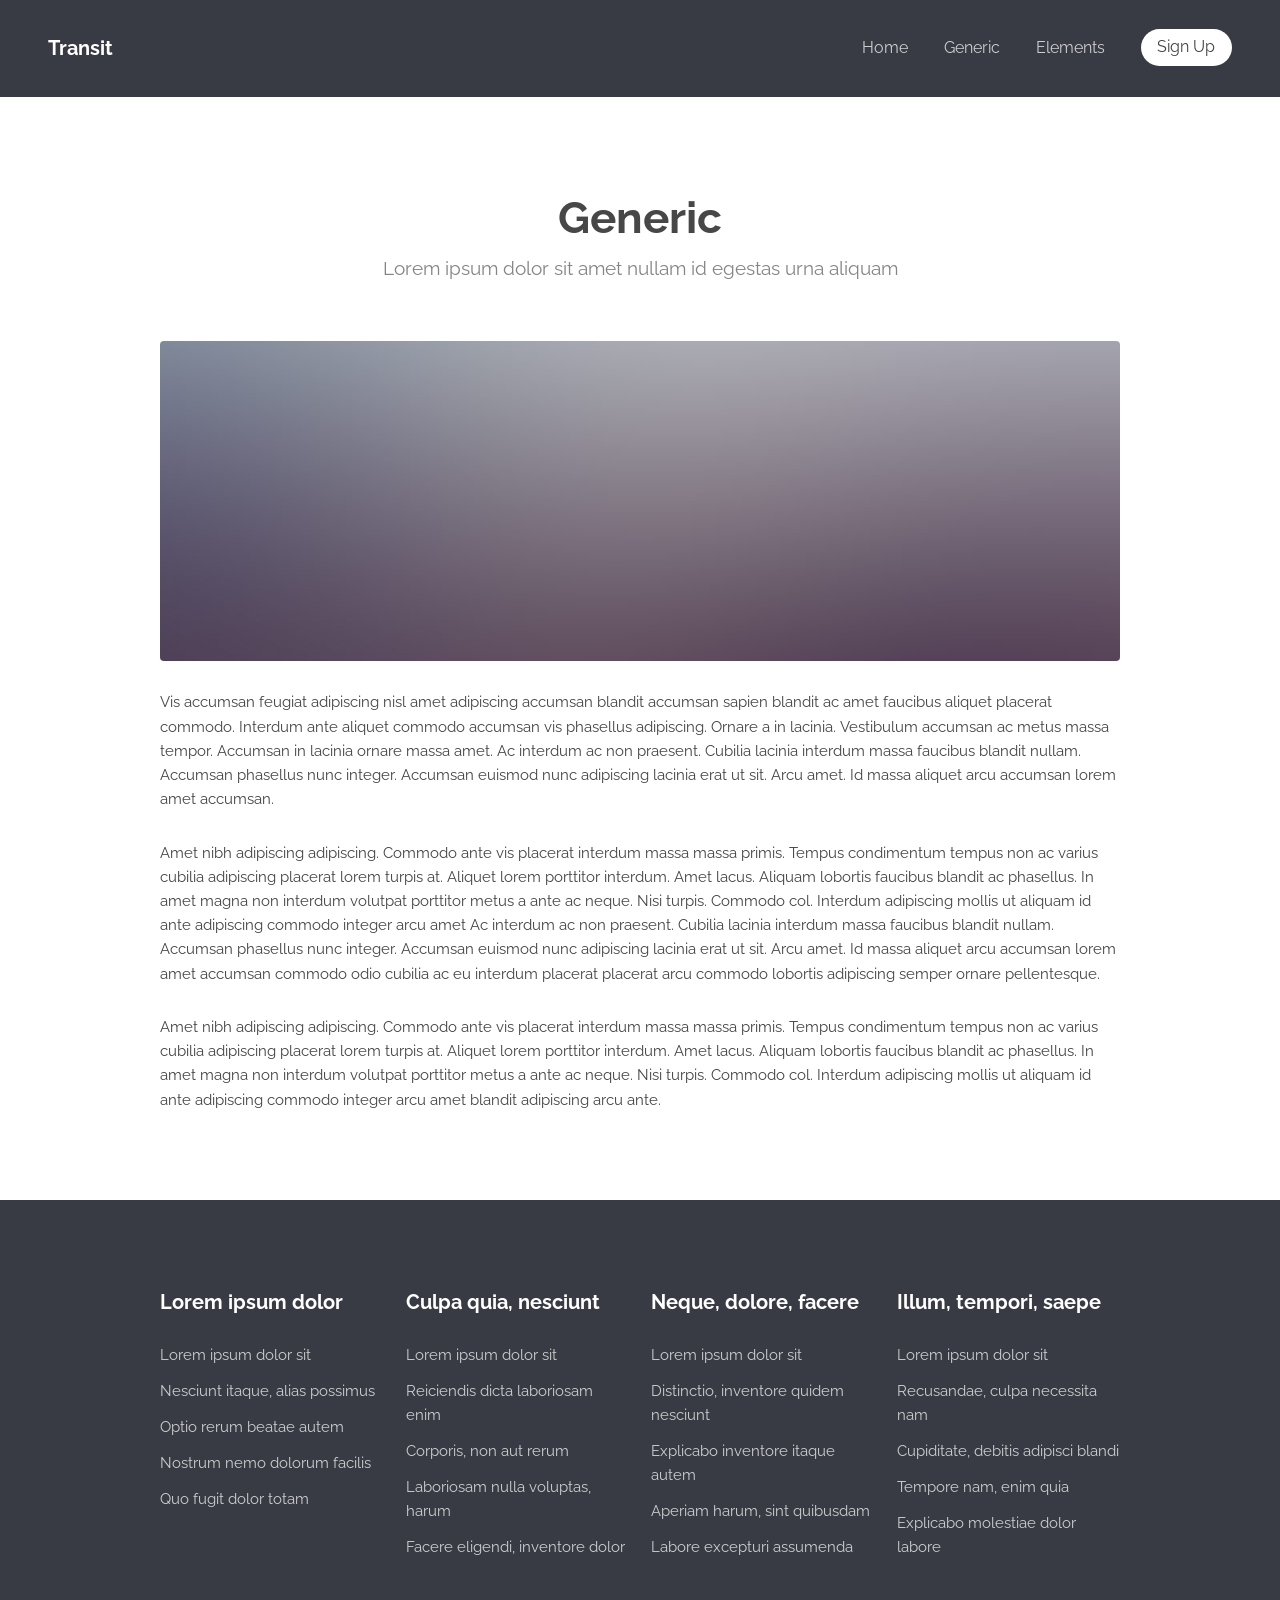
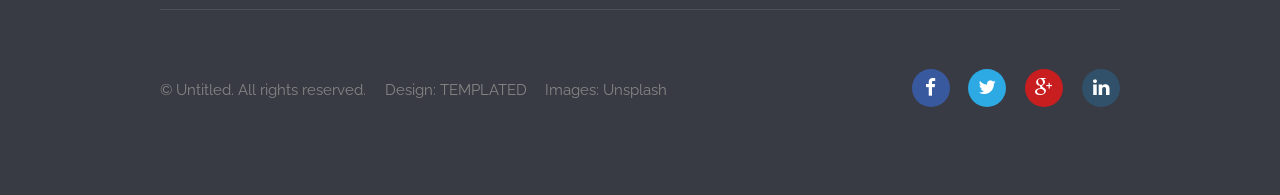
<file: website/generic.html>
<!DOCTYPE html>
<!--
	Transit by TEMPLATED
	templated.co @templatedco
	Released for free under the Creative Commons Attribution 3.0 license (templated.co/license)
-->
<html lang="en">
	<head>
		<meta charset="UTF-8">
		<title>Generic - Transit by TEMPLATED</title>
		<meta http-equiv="content-type" content="text/html; charset=utf-8" />
		<meta name="description" content="" />
		<meta name="keywords" content="" />
		<!--[if lte IE 8]><script src="js/html5shiv.js"></script><![endif]-->
		<script src="js/jquery.min.js"></script>
		<script src="js/skel.min.js"></script>
		<script src="js/skel-layers.min.js"></script>
		<script src="js/init.js"></script>
		<noscript>
			<link rel="stylesheet" href="css/skel.css" />
			<link rel="stylesheet" href="css/style.css" />
			<link rel="stylesheet" href="css/style-xlarge.css" />
		</noscript>
	</head>
	<body>

		<!-- Header -->
			<header id="header">
				<h1><a href="index.html">Transit</a></h1>
				<nav id="nav">
					<ul>
						<li><a href="index.html">Home</a></li>
						<li><a href="generic.html">Generic</a></li>
						<li><a href="elements.html">Elements</a></li>
						<li><a href="#" class="button special">Sign Up</a></li>
					</ul>
				</nav>
			</header>

		<!-- Main -->
			<section id="main" class="wrapper">
				<div class="container">

					<header class="major">
						<h2>Generic</h2>
						<p>Lorem ipsum dolor sit amet nullam id egestas urna aliquam</p>
					</header>

					<a href="#" class="image fit"><img src="images/pic07.jpg" alt="" /></a>
					<p>Vis accumsan feugiat adipiscing nisl amet adipiscing accumsan blandit accumsan sapien blandit ac amet faucibus aliquet placerat commodo. Interdum ante aliquet commodo accumsan vis phasellus adipiscing. Ornare a in lacinia. Vestibulum accumsan ac metus massa tempor. Accumsan in lacinia ornare massa amet. Ac interdum ac non praesent. Cubilia lacinia interdum massa faucibus blandit nullam. Accumsan phasellus nunc integer. Accumsan euismod nunc adipiscing lacinia erat ut sit. Arcu amet. Id massa aliquet arcu accumsan lorem amet accumsan.</p>
					<p>Amet nibh adipiscing adipiscing. Commodo ante vis placerat interdum massa massa primis. Tempus condimentum tempus non ac varius cubilia adipiscing placerat lorem turpis at. Aliquet lorem porttitor interdum. Amet lacus. Aliquam lobortis faucibus blandit ac phasellus. In amet magna non interdum volutpat porttitor metus a ante ac neque. Nisi turpis. Commodo col. Interdum adipiscing mollis ut aliquam id ante adipiscing commodo integer arcu amet Ac interdum ac non praesent. Cubilia lacinia interdum massa faucibus blandit nullam. Accumsan phasellus nunc integer. Accumsan euismod nunc adipiscing lacinia erat ut sit. Arcu amet. Id massa aliquet arcu accumsan lorem amet accumsan commodo odio cubilia ac eu interdum placerat placerat arcu commodo lobortis adipiscing semper ornare pellentesque.</p>
					<p>Amet nibh adipiscing adipiscing. Commodo ante vis placerat interdum massa massa primis. Tempus condimentum tempus non ac varius cubilia adipiscing placerat lorem turpis at. Aliquet lorem porttitor interdum. Amet lacus. Aliquam lobortis faucibus blandit ac phasellus. In amet magna non interdum volutpat porttitor metus a ante ac neque. Nisi turpis. Commodo col. Interdum adipiscing mollis ut aliquam id ante adipiscing commodo integer arcu amet blandit adipiscing arcu ante.</p>

				</div>
			</section>

		<!-- Footer -->
			<footer id="footer">
				<div class="container">
					<section class="links">
						<div class="row">
							<section class="3u 6u(medium) 12u$(small)">
								<h3>Lorem ipsum dolor</h3>
								<ul class="unstyled">
									<li><a href="#">Lorem ipsum dolor sit</a></li>
									<li><a href="#">Nesciunt itaque, alias possimus</a></li>
									<li><a href="#">Optio rerum beatae autem</a></li>
									<li><a href="#">Nostrum nemo dolorum facilis</a></li>
									<li><a href="#">Quo fugit dolor totam</a></li>
								</ul>
							</section>
							<section class="3u 6u$(medium) 12u$(small)">
								<h3>Culpa quia, nesciunt</h3>
								<ul class="unstyled">
									<li><a href="#">Lorem ipsum dolor sit</a></li>
									<li><a href="#">Reiciendis dicta laboriosam enim</a></li>
									<li><a href="#">Corporis, non aut rerum</a></li>
									<li><a href="#">Laboriosam nulla voluptas, harum</a></li>
									<li><a href="#">Facere eligendi, inventore dolor</a></li>
								</ul>
							</section>
							<section class="3u 6u(medium) 12u$(small)">
								<h3>Neque, dolore, facere</h3>
								<ul class="unstyled">
									<li><a href="#">Lorem ipsum dolor sit</a></li>
									<li><a href="#">Distinctio, inventore quidem nesciunt</a></li>
									<li><a href="#">Explicabo inventore itaque autem</a></li>
									<li><a href="#">Aperiam harum, sint quibusdam</a></li>
									<li><a href="#">Labore excepturi assumenda</a></li>
								</ul>
							</section>
							<section class="3u$ 6u$(medium) 12u$(small)">
								<h3>Illum, tempori, saepe</h3>
								<ul class="unstyled">
									<li><a href="#">Lorem ipsum dolor sit</a></li>
									<li><a href="#">Recusandae, culpa necessita nam</a></li>
									<li><a href="#">Cupiditate, debitis adipisci blandi</a></li>
									<li><a href="#">Tempore nam, enim quia</a></li>
									<li><a href="#">Explicabo molestiae dolor labore</a></li>
								</ul>
							</section>
						</div>
					</section>
					<div class="row">
						<div class="8u 12u$(medium)">
							<ul class="copyright">
								<li>&copy; Untitled. All rights reserved.</li>
								<li>Design: <a href="http://templated.co">TEMPLATED</a></li>
								<li>Images: <a href="http://unsplash.com">Unsplash</a></li>
							</ul>
						</div>
						<div class="4u$ 12u$(medium)">
							<ul class="icons">
								<li>
									<a class="icon rounded fa-facebook"><span class="label">Facebook</span></a>
								</li>
								<li>
									<a class="icon rounded fa-twitter"><span class="label">Twitter</span></a>
								</li>
								<li>
									<a class="icon rounded fa-google-plus"><span class="label">Google+</span></a>
								</li>
								<li>
									<a class="icon rounded fa-linkedin"><span class="label">LinkedIn</span></a>
								</li>
							</ul>
						</div>
					</div>
				</div>
			</footer>

	</body>
</html>
</file>
<file: website/css/skel.css>
/* Resets (http://meyerweb.com/eric/tools/css/reset/ | v2.0 | 20110126 | License: none (public domain)) */

	html,body,div,span,applet,object,iframe,h1,h2,h3,h4,h5,h6,p,blockquote,pre,a,abbr,acronym,address,big,cite,code,del,dfn,em,img,ins,kbd,q,s,samp,small,strike,strong,sub,sup,tt,var,b,u,i,center,dl,dt,dd,ol,ul,li,fieldset,form,label,legend,table,caption,tbody,tfoot,thead,tr,th,td,article,aside,canvas,details,embed,figure,figcaption,footer,header,hgroup,menu,nav,output,ruby,section,summary,time,mark,audio,video{margin:0;padding:0;border:0;font-size:100%;font:inherit;vertical-align:baseline;}article,aside,details,figcaption,figure,footer,header,hgroup,menu,nav,section{display:block;}body{line-height:1;}ol,ul{list-style:none;}blockquote,q{quotes:none;}blockquote:before,blockquote:after,q:before,q:after{content:'';content:none;}table{border-collapse:collapse;border-spacing:0;}body{-webkit-text-size-adjust:none}

/* Box Model */

	*, *:before, *:after {
		-moz-box-sizing: border-box;
		-webkit-box-sizing: border-box;
		box-sizing: border-box;
	}

/* Container */

	.container {
		margin-left: auto;
		margin-right: auto;

		/* width: (containers) */
		width: 1200px;
	}

	/* Modifiers */

		/* 125% */
			.container.\31 25\25 {
				width: 100%;

				/* max-width: (containers * 1.25) */
				max-width: 1500px;

				/* min-width: (containers) */
				min-width: 1200px;
			}

		/* 75% */
			.container.\37 5\25 {

				/* width: (containers * 0.75) */
				width: 900px;

			}

		/* 50% */
			.container.\35 0\25 {

				/* width: (containers * 0.50) */
				width: 600px;

			}

		/* 25% */
			.container.\32 5\25 {

				/* width: (containers * 0.25) */
				width: 300px;

			}

/* Grid */

	.row {
		border-bottom: solid 1px transparent;
	}

	.row > * {
		float: left;
	}

	.row:after, .row:before {
		content: '';
		display: block;
		clear: both;
		height: 0;
	}

	.row.uniform > * > :first-child {
		margin-top: 0;
	}

	.row.uniform > * > :last-child {
		margin-bottom: 0;
	}

	/* Gutters */

		/* Normal */

			.row > * {
				/* padding: (gutters.horizontal) 0 0 (gutters.vertical) */
				padding: 0 0 0 2em;
			}

			.row {
				/* margin: -(gutters.horizontal) 0 -1px -(gutters.vertical) */
				margin: 0 0 -1px -2em;
			}

			.row.uniform > * {
				/* padding: (gutters.vertical) 0 0 (gutters.vertical) */
				padding: 2em 0 0 2em;
			}

			.row.uniform {
				/* margin: -(gutters.vertical) 0 -1px -(gutters.vertical) */
				margin: -2em 0 -1px -2em;
			}

		/* 200% */

			.row.\32 00\25 > * {
				/* padding: (gutters.horizontal) 0 0 (gutters.vertical) */
				padding: 0 0 0 4em;
			}

			.row.\32 00\25 {
				/* margin: -(gutters.horizontal) 0 -1px -(gutters.vertical) */
				margin: 0 0 -1px -4em;
			}

			.row.uniform.\32 00\25 > * {
				/* padding: (gutters.vertical) 0 0 (gutters.vertical) */
				padding: 4em 0 0 4em;
			}

			.row.uniform.\32 00\25 {
				/* margin: -(gutters.vertical) 0 -1px -(gutters.vertical) */
				margin: -4em 0 -1px -4em;
			}

		/* 150% */

			.row.\31 50\25 > * {
				/* padding: (gutters.horizontal) 0 0 (gutters.vertical) */
				padding: 0 0 0 1.5em;
			}

			.row.\31 50\25 {
				/* margin: -(gutters.horizontal) 0 -1px -(gutters.vertical) */
				margin: 0 0 -1px -1.5em;
			}

			.row.uniform.\31 50\25 > * {
				/* padding: (gutters.vertical) 0 0 (gutters.vertical) */
				padding: 1.5em 0 0 1.5em;
			}

			.row.uniform.\31 50\25 {
				/* margin: -(gutters.vertical) 0 -1px -(gutters.vertical) */
				margin: -1.5em 0 -1px -1.5em;
			}

		/* 50% */

			.row.\35 0\25 > * {
				/* padding: (gutters.horizontal) 0 0 (gutters.vertical) */
				padding: 0 0 0 1em;
			}

			.row.\35 0\25 {
				/* margin: -(gutters.horizontal) 0 -1px -(gutters.vertical) */
				margin: 0 0 -1px -1em;
			}

			.row.uniform.\35 0\25 > * {
				/* padding: (gutters.vertical) 0 0 (gutters.vertical) */
				padding: 1em 0 0 1em;
			}

			.row.uniform.\35 0\25 {
				/* margin: -(gutters.vertical) 0 -1px -(gutters.vertical) */
				margin: -1em 0 -1px -1em;
			}

		/* 25% */

			.row.\32 5\25 > * {
				/* padding: (gutters.horizontal) 0 0 (gutters.vertical) */
				padding: 0 0 0 0.5em;
			}

			.row.\32 5\25 {
				/* margin: -(gutters.horizontal) 0 -1px -(gutters.vertical) */
				margin: 0 0 -1px -0.5em;
			}

			.row.uniform.\32 5\25 > * {
				/* padding: (gutters.vertical) 0 0 (gutters.vertical) */
				padding: 0.5em 0 0 0.5em;
			}

			.row.uniform.\32 5\25 {
				/* margin: -(gutters.vertical) 0 -1px -(gutters.vertical) */
				margin: -0.5em 0 -1px -0.5em;
			}

		/* 0% */

			.row.\30 \25 > * {
				padding: 0;
			}

			.row.\30 \25 {
				margin: 0 0 -1px 0;
			}

	/* Cells */

		.\31 2u, .\31 2u\24 { width: 100%; clear: none; margin-left: 0; }
		.\31 1u, .\31 1u\24 { width: 91.6666666667%; clear: none; margin-left: 0; }
		.\31 0u, .\31 0u\24 { width: 83.3333333333%; clear: none; margin-left: 0; }
		.\39 u, .\39 u\24 { width: 75%; clear: none; margin-left: 0; }
		.\38 u, .\38 u\24 { width: 66.6666666667%; clear: none; margin-left: 0; }
		.\37 u, .\37 u\24 { width: 58.3333333333%; clear: none; margin-left: 0; }
		.\36 u, .\36 u\24 { width: 50%; clear: none; margin-left: 0; }
		.\35 u, .\35 u\24 { width: 41.6666666667%; clear: none; margin-left: 0; }
		.\34 u, .\34 u\24 { width: 33.3333333333%; clear: none; margin-left: 0; }
		.\33 u, .\33 u\24 { width: 25%; clear: none; margin-left: 0; }
		.\32 u, .\32 u\24 { width: 16.6666666667%; clear: none; margin-left: 0; }
		.\31 u, .\31 u\24 { width: 8.3333333333%; clear: none; margin-left: 0; }

		.\31 2u\24 + *,
		.\31 1u\24 + *,
		.\31 0u\24 + *,
		.\39 u\24 + *,
		.\38 u\24 + *,
		.\37 u\24 + *,
		.\36 u\24 + *,
		.\35 u\24 + *,
		.\34 u\24 + *,
		.\33 u\24 + *,
		.\32 u\24 + *,
		.\31 u\24 + * {
			clear: left;
		}

		.\-11u { margin-left: 91.6666666667% }
		.\-10u { margin-left: 83.3333333333% }
		.\-9u { margin-left: 75% }
		.\-8u { margin-left: 66.6666666667% }
		.\-7u { margin-left: 58.3333333333% }
		.\-6u { margin-left: 50% }
		.\-5u { margin-left: 41.6666666667% }
		.\-4u { margin-left: 33.3333333333% }
		.\-3u { margin-left: 25% }
		.\-2u { margin-left: 16.6666666667% }
		.\-1u { margin-left: 8.3333333333% }
</file>
<file: website/css/style-xlarge.css>
/*
	Transit by TEMPLATED
	templated.co @templatedco
	Released for free under the Creative Commons Attribution 3.0 license (templated.co/license)
*/

/* Basic */

	body, input, select, textarea {
		font-size: 11pt;
	}
</file>
<file: website/css/style.css>
@charset "UTF-8";
@import url(font-awesome.min.css);
@import url(http://fonts.googleapis.com/css?family=Raleway:700,400);
@import url(https://fonts.googleapis.com/css?family=Ubuntu);

/*
	Transit by TEMPLATED
	templated.co @templatedco
	Released for free under the Creative Commons Attribution 3.0 license (templated.co/license)
*/

/* Basic */

	body {
		background: #fff;
	}

		body.is-loading *, body.is-loading *:before, body.is-loading *:after {
			-moz-animation: none !important;
			-webkit-animation: none !important;
			-o-animation: none !important;
			-ms-animation: none !important;
			animation: none !important;
			-moz-transition: none !important;
			-webkit-transition: none !important;
			-o-transition: none !important;
			-ms-transition: none !important;
			transition: none !important;
		}

	body, input, select, textarea {
		color: #444;
		font-family: "Raleway", Helvetica, sans-serif;
		font-size: 13pt;
		font-weight: 400;
		line-height: 1.65em;
	}

	a {
		color: #383b43;
		text-decoration: none;
	}

		a:active, a:hover {
			text-decoration: underline;
		}

	strong, b {
		color: #474747;
		font-weight: 700;
	}

	em, i {
		font-style: italic;
	}

	p {
		margin: 0 0 2em 0;
	}

	h1, h2, h3, h4, h5, h6 {
		color: #474747;
		font-weight: 700;
		line-height: 1em;
		margin: 0 0 1em 0;
	}

		h1 a, h2 a, h3 a, h4 a, h5 a, h6 a {
			color: inherit;
			text-decoration: none;
		}

	h2 {
		font-size: 1.75em;
		line-height: 1.5em;
	}

	h3 {
		font-size: 1.35em;
		line-height: 1.5em;
	}

	h4 {
		font-size: 1.1em;
		line-height: 1.5em;
	}

	h5 {
		font-size: 0.9em;
		line-height: 1.5em;
	}

	h6 {
		font-size: 0.7em;
		line-height: 1.5em;
	}

	sub {
		font-size: 0.8em;
		position: relative;
		top: 0.5em;
	}

	sup {
		font-size: 0.8em;
		position: relative;
		top: -0.5em;
	}

	hr {
		border: 0;
		border-bottom: solid 1px rgba(144, 144, 144, 0.25);
		margin: 2em 0;
	}

		hr.major {
			margin: 3em 0;
		}

	blockquote {
		border-left: solid 4px rgba(144, 144, 144, 0.25);
		font-style: italic;
		margin: 0 0 2em 0;
		padding: 0.5em 0 0.5em 2em;
	}

	code {
		background: rgba(144, 144, 144, 0.075);
		border-radius: 4px;
		border: solid 1px rgba(144, 144, 144, 0.25);
		font-family: "Courier New", monospace;
		font-size: 0.9em;
		margin: 0 0.25em;
		padding: 0.25em 0.65em;
	}

	pre {
		-webkit-overflow-scrolling: touch;
		font-family: "Courier New", monospace;
		font-size: 0.9em;
		margin: 0 0 2em 0;
	}

		pre code {
			display: block;
			line-height: 1.75em;
			padding: 1em 1.5em;
			overflow-x: auto;
		}

	.align-left {
		text-align: left;
	}

	.align-center {
		text-align: center;
	}

	.align-right {
		text-align: right;
	}

/* Section/Article */

	section.special, article.special {
		text-align: center;
	}

	header p {
		color: #858585;
		position: relative;
		margin: 0 0 1.5em 0;
	}

	header h2 + p {
		font-size: 1.25em;
		margin-top: -1em;
		line-height: 1.5em;
	}

	header h3 + p {
		font-size: 1.1em;
		margin-top: -0.8em;
		line-height: 1.5em;
	}

	header h4 + p,
	header h5 + p,
	header h6 + p {
		font-size: 0.9em;
		margin-top: -0.6em;
		line-height: 1.5em;
	}

	header.major {
		text-align: center;
		margin-bottom: 4em;
	}

		header.major h2 {
			font-size: 3em;
			margin-bottom: 0.5em;
		}

		header.major p {
			font-size: 1.3em;
		}

/* Form */

	form {
		margin: 0 0 2em 0;
	}

	label {
		color: #474747;
		display: block;
		font-size: 0.9em;
		font-weight: 700;
		margin: 0 0 1em 0;
	}

	input[type="text"],
	input[type="password"],
	input[type="email"],
	select,
	textarea {
		-moz-appearance: none;
		-webkit-appearance: none;
		-o-appearance: none;
		-ms-appearance: none;
		appearance: none;
		background: rgba(144, 144, 144, 0.075);
		border-radius: 4px;
		border: none;
		color: inherit;
		display: block;
		outline: 0;
		padding: 0 1em;
		text-decoration: none;
		width: 100%;
	}

		input[type="text"]:invalid,
		input[type="password"]:invalid,
		input[type="email"]:invalid,
		select:invalid,
		textarea:invalid {
			box-shadow: none;
		}

		input[type="text"]:focus,
		input[type="password"]:focus,
		input[type="email"]:focus,
		select:focus,
		textarea:focus {
			border-color: #383b43;
			box-shadow: 0 0 0 1px #383b43;
		}

	.select-wrapper {
		text-decoration: none;
		display: block;
		position: relative;
	}

		.select-wrapper:before {
			content: "";
			-moz-osx-font-smoothing: grayscale;
			-webkit-font-smoothing: antialiased;
			font-family: FontAwesome;
			font-style: normal;
			font-weight: normal;
			text-transform: none !important;
		}

		.select-wrapper:before {
			color: rgba(144, 144, 144, 0.25);
			display: block;
			height: 2.75em;
			line-height: 2.75em;
			pointer-events: none;
			position: absolute;
			right: 0;
			text-align: center;
			top: 0;
			width: 2.75em;
		}

		.select-wrapper select::-ms-expand {
			display: none;
		}

	input[type="text"],
	input[type="password"],
	input[type="email"],
	select {
		height: 2.75em;
	}

	textarea {
		padding: 0.75em 1em;
	}

	input[type="checkbox"],
	input[type="radio"] {
		-moz-appearance: none;
		-webkit-appearance: none;
		-o-appearance: none;
		-ms-appearance: none;
		appearance: none;
		display: block;
		float: left;
		margin-right: -2em;
		opacity: 0;
		width: 1em;
		z-index: -1;
	}

		input[type="checkbox"] + label,
		input[type="radio"] + label {
			text-decoration: none;
			color: #444;
			cursor: pointer;
			display: inline-block;
			font-size: 1em;
			font-weight: 400;
			padding-left: 2.4em;
			padding-right: 0.75em;
			position: relative;
		}

			input[type="checkbox"] + label:before,
			input[type="radio"] + label:before {
				-moz-osx-font-smoothing: grayscale;
				-webkit-font-smoothing: antialiased;
				font-family: FontAwesome;
				font-style: normal;
				font-weight: normal;
				text-transform: none !important;
			}

			input[type="checkbox"] + label:before,
			input[type="radio"] + label:before {
				background: rgba(144, 144, 144, 0.075);
				border-radius: 4px;
				border: solid 1px rgba(144, 144, 144, 0.25);
				content: '';
				display: inline-block;
				height: 1.65em;
				left: 0;
				line-height: 1.58125em;
				position: absolute;
				text-align: center;
				top: 0;
				width: 1.65em;
			}

		input[type="checkbox"]:checked + label:before,
		input[type="radio"]:checked + label:before {
			background: #3cadd4;
			border-color: #3cadd4;
			color: #ffffff;
			content: '\f00c';
		}

		input[type="checkbox"]:focus + label:before,
		input[type="radio"]:focus + label:before {
			border-color: #383b43;
			box-shadow: 0 0 0 1px #383b43;
		}

	input[type="checkbox"] + label:before {
		border-radius: 4px;
	}

	input[type="radio"] + label:before {
		border-radius: 100%;
	}

	::-webkit-input-placeholder {
		color: #858585 !important;
		opacity: 1.0;
	}

	:-moz-placeholder {
		color: #858585 !important;
		opacity: 1.0;
	}

	::-moz-placeholder {
		color: #858585 !important;
		opacity: 1.0;
	}

	:-ms-input-placeholder {
		color: #858585 !important;
		opacity: 1.0;
	}

	.formerize-placeholder {
		color: #858585 !important;
		opacity: 1.0;
	}

/* Box */

	.box {
		border-radius: 4px;
		border: solid 1px rgba(144, 144, 144, 0.25);
		margin-bottom: 2em;
		padding: 1.5em;
	}

		.box > :last-child,
		.box > :last-child > :last-child,
		.box > :last-child > :last-child > :last-child {
			margin-bottom: 0;
		}

		.box.alt {
			border: 0;
			border-radius: 0;
			padding: 0;
		}

/* Icon */

	.icon {
		text-decoration: none;
		border-bottom: none;
		position: relative;
	}

		.icon:before {
			-moz-osx-font-smoothing: grayscale;
			-webkit-font-smoothing: antialiased;
			font-family: FontAwesome;
			font-style: normal;
			font-weight: normal;
			text-transform: none !important;
		}

		.icon:active, .icon:hover {
			text-decoration: none;
		}

		.icon > .label {
			display: none;
		}

		.icon.rounded {
			background-color: #383b43;
			border-radius: 100%;
			color: #ffffff;
			display: inline-block;
			height: 3.25em;
			line-height: 3.25em;
			text-align: center;
			width: 3.25em;
		}

			.icon.rounded.big {
				font-size: 2.5em;
				margin-bottom: 0.5em;
			}

			.icon.rounded.color1 {
				background-color: #3cadd4;
			}

			.icon.rounded.color2 {
				background-color: #3c61d4;
			}

			.icon.rounded.color3 {
				background-color: #633cd4;
			}

			.icon.rounded.color4 {
				background-color: #af3cd4;
			}

			.icon.rounded.color5 {
				background-color: #d43cad;
			}

			.icon.rounded.color6 {
				background-color: #d43c61;
			}

			.icon.rounded.color7 {
				background-color: #d4633c;
			}

			.icon.rounded.color8 {
				background-color: #d4af3c;
			}

			.icon.rounded.color9 {
				background-color: #add43c;
			}

			.icon.rounded.color10 {
				background-color: #61d43c;
			}

			.icon.rounded.fa-twitter {
				background-color: #2daae4;
			}

			.icon.rounded.fa-facebook {
				background-color: #39599f;
			}

			.icon.rounded.fa-google-plus {
				background-color: #c91e1f;
			}

			.icon.rounded.fa-dribbble {
				background-color: #c4376b;
			}

			.icon.rounded.fa-tumblr, .icon.rounded.fa-linkedin {
				background-color: #31516a;
			}

			.icon.rounded.fa-rss {
				background-color: #f2600b;
			}

/* Image */

	.image {
		border-radius: 4px;
		border: 0;
		display: inline-block;
		position: relative;
	}

		.image img {
			border-radius: 4px;
			display: block;
		}

		.image.left {
			float: left;
			padding: 0 1.5em 1em 0;
			top: 0.25em;
		}

		.image.right {
			float: right;
			padding: 0 0 1em 1.5em;
			top: 0.25em;
		}

		.image.left, .image.right {
			max-width: 40%;
		}

			.image.left img, .image.right img {
				width: 100%;
			}

		.image.fit {
			display: block;
			margin: 0 0 2em 0;
			width: 100%;
		}

			.image.fit img {
				width: 100%;
			}

/* List */

	ol {
		list-style: decimal;
		margin: 0 0 2em 0;
		padding-left: 1.25em;
	}

		ol li {
			padding-left: 0.25em;
		}

	ul {
		list-style: disc;
		margin: 0 0 2em 0;
		padding-left: 1em;
	}

		ul li {
			padding-left: 0.5em;
		}

		ul.alt {
			list-style: none;
			padding-left: 0;
		}

			ul.alt li {
				border-top: solid 1px rgba(144, 144, 144, 0.25);
				padding: 0.5em 0;
			}

				ul.alt li:first-child {
					border-top: 0;
					padding-top: 0;
				}

		ul.unstyled {
			list-style: none;
			padding-left: 0;
		}

			ul.unstyled li {
				padding: 0.4em 0;
			}

		ul.icons {
			cursor: default;
			list-style: none;
			padding-left: 0;
		}

			ul.icons li {
				display: inline-block;
				padding: 0 1em 0 0;
			}

				ul.icons li:last-child {
					padding-right: 0;
				}

				ul.icons li .icon:before {
					font-size: 2em;
				}

		ul.actions {
			cursor: default;
			list-style: none;
			padding-left: 0;
		}

			ul.actions li {
				display: inline-block;
				padding: 0 1em 0 0;
				vertical-align: middle;
			}

				ul.actions li:last-child {
					padding-right: 0;
				}

			ul.actions.small li {
				padding: 0 0.5em 0 0;
			}

			ul.actions.vertical li {
				display: block;
				padding: 1em 0 0 0;
			}

				ul.actions.vertical li:first-child {
					padding-top: 0;
				}

				ul.actions.vertical li > * {
					margin-bottom: 0;
				}

			ul.actions.vertical.small li {
				padding: 0.5em 0 0 0;
			}

				ul.actions.vertical.small li:first-child {
					padding-top: 0;
				}

			ul.actions.fit {
				display: table;
				margin-left: -1em;
				padding: 0;
				table-layout: fixed;
				width: calc(100% + 1em);
			}

				ul.actions.fit li {
					display: table-cell;
					padding: 0 0 0 1em;
				}

					ul.actions.fit li > * {
						margin-bottom: 0;
					}

				ul.actions.fit.small {
					margin-left: -0.5em;
					width: calc(100% + 0.5em);
				}

					ul.actions.fit.small li {
						padding: 0 0 0 0.5em;
					}

	dl {
		margin: 0 0 2em 0;
	}

/* Table */

	.table-wrapper {
		-webkit-overflow-scrolling: touch;
		overflow-x: auto;
	}

	table {
		margin: 0 0 2em 0;
		width: 100%;
	}

		table tbody tr {
			border: solid 1px rgba(144, 144, 144, 0.25);
			border-left: 0;
			border-right: 0;
		}

			table tbody tr:nth-child(2n + 1) {
				background-color: rgba(144, 144, 144, 0.075);
			}

		table td {
			padding: 0.75em 0.75em;
		}

		table th {
			color: #474747;
			font-size: 0.9em;
			font-weight: 700;
			padding: 0 0.75em 0.75em 0.75em;
			text-align: left;
		}

		table thead {
			border-bottom: solid 2px rgba(144, 144, 144, 0.25);
		}

		table tfoot {
			border-top: solid 2px rgba(144, 144, 144, 0.25);
		}

		table.alt {
			border-collapse: separate;
		}

			table.alt tbody tr td {
				border: solid 1px rgba(144, 144, 144, 0.25);
				border-left-width: 0;
				border-top-width: 0;
			}

				table.alt tbody tr td:first-child {
					border-left-width: 1px;
				}

			table.alt tbody tr:first-child td {
				border-top-width: 1px;
			}

			table.alt thead {
				border-bottom: 0;
			}

			table.alt tfoot {
				border-top: 0;
			}

/* Button */

	input[type="submit"],
	input[type="reset"],
	input[type="button"],
	.button {
		-moz-appearance: none;
		-webkit-appearance: none;
		-o-appearance: none;
		-ms-appearance: none;
		appearance: none;
		-moz-transition: background-color 0.2s ease-in-out, color 0.2s ease-in-out;
		-webkit-transition: background-color 0.2s ease-in-out, color 0.2s ease-in-out;
		-o-transition: background-color 0.2s ease-in-out, color 0.2s ease-in-out;
		-ms-transition: background-color 0.2s ease-in-out, color 0.2s ease-in-out;
		transition: background-color 0.2s ease-in-out, color 0.2s ease-in-out;
		background-color: #3cadd4;
		border-radius: 30px;
		border: 0;
		color: #ffffff !important;
		cursor: pointer;
		display: inline-block;
		font-weight: 400;
		height: 2.85em;
		line-height: 2.95em;
		padding: 0 2em;
		text-align: center;
		text-decoration: none;
		white-space: nowrap;
	}

		input[type="submit"]:hover,
		input[type="reset"]:hover,
		input[type="button"]:hover,
		.button:hover {
			background-color: #51b6d9;
			text-decoration: none;
		}

		input[type="submit"]:active,
		input[type="reset"]:active,
		input[type="button"]:active,
		.button:active {
			background-color: #2da2ca;
			text-decoration: none;
		}

		input[type="submit"].icon,
		input[type="reset"].icon,
		input[type="button"].icon,
		.button.icon {
			padding-left: 1.35em;
		}

			input[type="submit"].icon:before,
			input[type="reset"].icon:before,
			input[type="button"].icon:before,
			.button.icon:before {
				margin-right: 0.5em;
			}

		input[type="submit"].fit,
		input[type="reset"].fit,
		input[type="button"].fit,
		.button.fit {
			display: block;
			margin: 0 0 1em 0;
			width: 100%;
		}

		input[type="submit"].small,
		input[type="reset"].small,
		input[type="button"].small,
		.button.small {
			font-size: 0.8em;
		}

		input[type="submit"].big,
		input[type="reset"].big,
		input[type="button"].big,
		.button.big {
			font-size: 1.35em;
		}

		input[type="submit"].alt,
		input[type="reset"].alt,
		input[type="button"].alt,
		.button.alt {
			background-color: transparent;
			box-shadow: inset 0 0 0 2px rgba(144, 144, 144, 0.25);
			color: #474747 !important;
		}

			input[type="submit"].alt:hover,
			input[type="reset"].alt:hover,
			input[type="button"].alt:hover,
			.button.alt:hover {
				background-color: rgba(144, 144, 144, 0.075);
			}

			input[type="submit"].alt:active,
			input[type="reset"].alt:active,
			input[type="button"].alt:active,
			.button.alt:active {
				background-color: rgba(144, 144, 144, 0.2);
			}

			input[type="submit"].alt.icon:before,
			input[type="reset"].alt.icon:before,
			input[type="button"].alt.icon:before,
			.button.alt.icon:before {
				color: #858585;
			}

		input[type="submit"].special,
		input[type="reset"].special,
		input[type="button"].special,
		.button.special {
			background-color: #383b43;
			color: #ffffff !important;
		}

			input[type="submit"].special:hover,
			input[type="reset"].special:hover,
			input[type="button"].special:hover,
			.button.special:hover {
				background-color: #444751;
			}

			input[type="submit"].special:active,
			input[type="reset"].special:active,
			input[type="button"].special:active,
			.button.special:active {
				background-color: #2c2f35;
			}

		input[type="submit"].disabled, input[type="submit"]:disabled,
		input[type="reset"].disabled,
		input[type="reset"]:disabled,
		input[type="button"].disabled,
		input[type="button"]:disabled,
		.button.disabled,
		.button:disabled {
			background-color: #444 !important;
			box-shadow: inset 0 -0.15em 0 0 rgba(0, 0, 0, 0.15);
			color: #fff !important;
			cursor: default;
			opacity: 0.25;
		}

/* Header */

	.logo {
		margin-top:1em;
		
		
	}


	body.landing #header {
		background-color: transparent;
		left: 0;
		position: absolute;
		top: 0;
	}

		body.landing #header nav a {
			color: white;
			font-family: 'Ubuntu', sans-serif;
		}

	#header {
		background-color: #383b43;
		color: #ffffff;
		cursor: default;
		font-size: 1.1em;
		height: 6em;
		line-height: 6em;
		width: 100%;
		z-index: 10000;
	}

		#header h1 {
			color: #ffffff;
			height: inherit;
			left: 3em;
			line-height: inherit;
			margin: 0;
			padding: 0;
			position: absolute;
		}

			#header h1 a {
				font-size: 1.25em;
			}

		#header nav {
			height: inherit;
			line-height: inherit;
			position: absolute;
			right: 3em;
			vertical-align: middle;
		}

			#header nav > ul {
				list-style: none;
				margin: 0;
				padding-left: 0;
			}

				#header nav > ul > li {
					border-radius: 4px;
					display: inline-block;
					margin-left: 2em;
					padding-left: 0;
				}

					#header nav > ul > li a {
						-moz-transition: color 0.2s ease-in-out;
						-webkit-transition: color 0.2s ease-in-out;
						-o-transition: color 0.2s ease-in-out;
						-ms-transition: color 0.2s ease-in-out;
						transition: color 0.2s ease-in-out;
						color: #cdced0;
						display: inline-block;
						text-decoration: none;
					}

						#header nav > ul > li a:active, #header nav > ul > li a:hover {
							color: lightgrey;
						}

					#header nav > ul > li:first-child {
						margin-left: 0;
					}

					#header nav > ul > li .button {
						background-color: #fff;
						color: #444 !important;
						height: 2.25em;
						line-height: 2.25em;
						margin-bottom: 0;
						padding: 0 1em;
						position: relative;
						top: -0.075em;
						vertical-align: middle;
					}

		#header .container {
			position: relative;
		}

			#header .container h1 {
				left: 0;
			}

			#header .container nav {
				right: 0;
			}

/* Banner */

	#banner {
		background-image: url(../images/dark_tint.png), url(../images/bg2.JPG);
		background-position: center center;
		background-size: cover;
		background-attachment: fixed;
		color: #ffffff;
		padding: 14em 0em 14em;
		text-align: center;
	}

		#banner :last-child {
			margin-bottom: 0;
		}

		#banner h2 {
			color: #ffffff;
			text-shadow: 3px 3px 0px #000;
			text-align:center;
			font-size: 4em;
			line-height: 1.25em;
			margin: 0 0 0.5em 0;
			padding: 0;
		}

		#banner p {
			font-size: 1.5em;
			margin-bottom: 1.75em;
			text-shadow: 2px 2px 0px #000;
		}

/* Wrapper */

	.wrapper {
		padding: 6em 0em 4em;
		/* Style 1 Wrapper */
		/* Style 2 Wrapper */
		/* Style 3 Wrapper */
	}

		.wrapper.style1 {
			background-color: #F5F5F5;
			border-bottom: 1px solid rgba(144, 144, 144, 0.25);
			border-top: 1px solid rgba(144, 144, 144, 0.25);
		}

			.wrapper.style1 .box {
				background-color: #fff;
				padding: 3em 2.5em;
			}

				.wrapper.style1 .box h2, .wrapper.style1 .box h3, .wrapper.style1 .box h4, .wrapper.style1 .box h5, .wrapper.style1 .box h6 {
					color: #858585;
				}

		.wrapper.style2 .profiles {
			border-bottom: 1px solid rgba(144, 144, 144, 0.25);
			border-top: 1px solid rgba(144, 144, 144, 0.25);
			margin-bottom: 4em;
			padding-top: 4em;
		}

		.wrapper.style2 .profile {
			margin-bottom: 2em;
			text-align: left;
		}

			.wrapper.style2 .profile img {
				border-radius: 50%;
				float: left;
				margin-bottom: 1em;
				margin-right: 1em;
			}

			.wrapper.style2 .profile h4 {
				margin-bottom: 0;
				margin-top: 1em;
			}

		.wrapper.style2 footer {
			margin-left: auto;
			margin-right: auto;
			width: 70%;
		}

			.wrapper.style2 footer p {
				margin-bottom: 3em;
			}

		.wrapper.style3 {
			background-color: #3cadd4;
			color: #ffffff;
		}

			.wrapper.style3 h2, .wrapper.style3 h3, .wrapper.style3 p {
				color: #ffffff;
			}

			.wrapper.style3 input[type="text"],
			.wrapper.style3 input[type="password"],
			.wrapper.style3 input[type="email"],
			.wrapper.style3 select,
			.wrapper.style3 textarea {
				background-color: #fff;
				color: #444;
			}

/* Footer */

	#footer {
		background: #383b43;
		padding: 6em 0em 4em;
	}

		#footer h2, #footer h3, #footer h4 {
			color: #ffffff;
		}

		#footer p, #footer a, #footer li {
			color: #cdced0;
		}

		#footer .links {
			border-bottom: 1px solid rgba(144, 144, 144, 0.25);
			margin-bottom: 4em;
			padding-bottom: 1em;
		}

		#footer .copyright {
			margin-top: 0.65em;
			padding: 0;
		}

			#footer .copyright li {
				color: #858585;
				display: inline-block;
				list-style: none;
				margin-left: 0.5em;
				padding-left: 0.5em;
			}

				#footer .copyright li:first-child {
					margin-left: 0;
					padding-left: 0;
				}

			#footer .copyright a {
				color: #858585;
			}

		#footer .icons {
			text-align: right;
		}

		#footer a.icon {
			color: #ffffff;
			font-size: 0.65em;
			height: 4em;
			line-height: 4em;
			width: 4em;
			cursor: pointer;
		}
		
		#footer a.icon:hover {
			color: #ffffff;
			font-size: 0.65em;
			height: 4em;
			line-height: 4em;
			width: 4em;
			cursor: pointer;
			opacity: 0.4;
		}
		

/* Grid Demo */

	.grid-demo {
		display: block;
		margin: 0 0 2em 0;
	}

		.grid-demo span {
			background: #8d93a0;
			border-radius: 4px;
			color: rgba(0, 0, 0, 0.25);
			display: block;
			font-weight: 700;
			height: 2.75em;
			line-height: 2.75em;
			text-align: center;
		}

		.grid-demo .row.flush > div span {
			border-radius: 0;
		}

		.grid-demo .row.flush > div:first-child span {
			border-radius: 4px 0 0 4px;
		}

		.grid-demo .row.flush > div:last-child span {
			border-radius: 0 4px 4px 0;
		}
		
		
		@media only screen and (max-width: 980px) {
		input[type="submit"].big,
		input[type="reset"].big,
		input[type="button"].big,
		.button.big {
			font-size: 1em;
			}
		}
		
			@media only screen and (max-width: 490px) {
		input[type="submit"].big,
		input[type="reset"].big,
		input[type="button"].big,
		.button.big {
			font-size: 0.8em;
			width: auto;
			padding: 0 2em;
			}
		}
</file>
